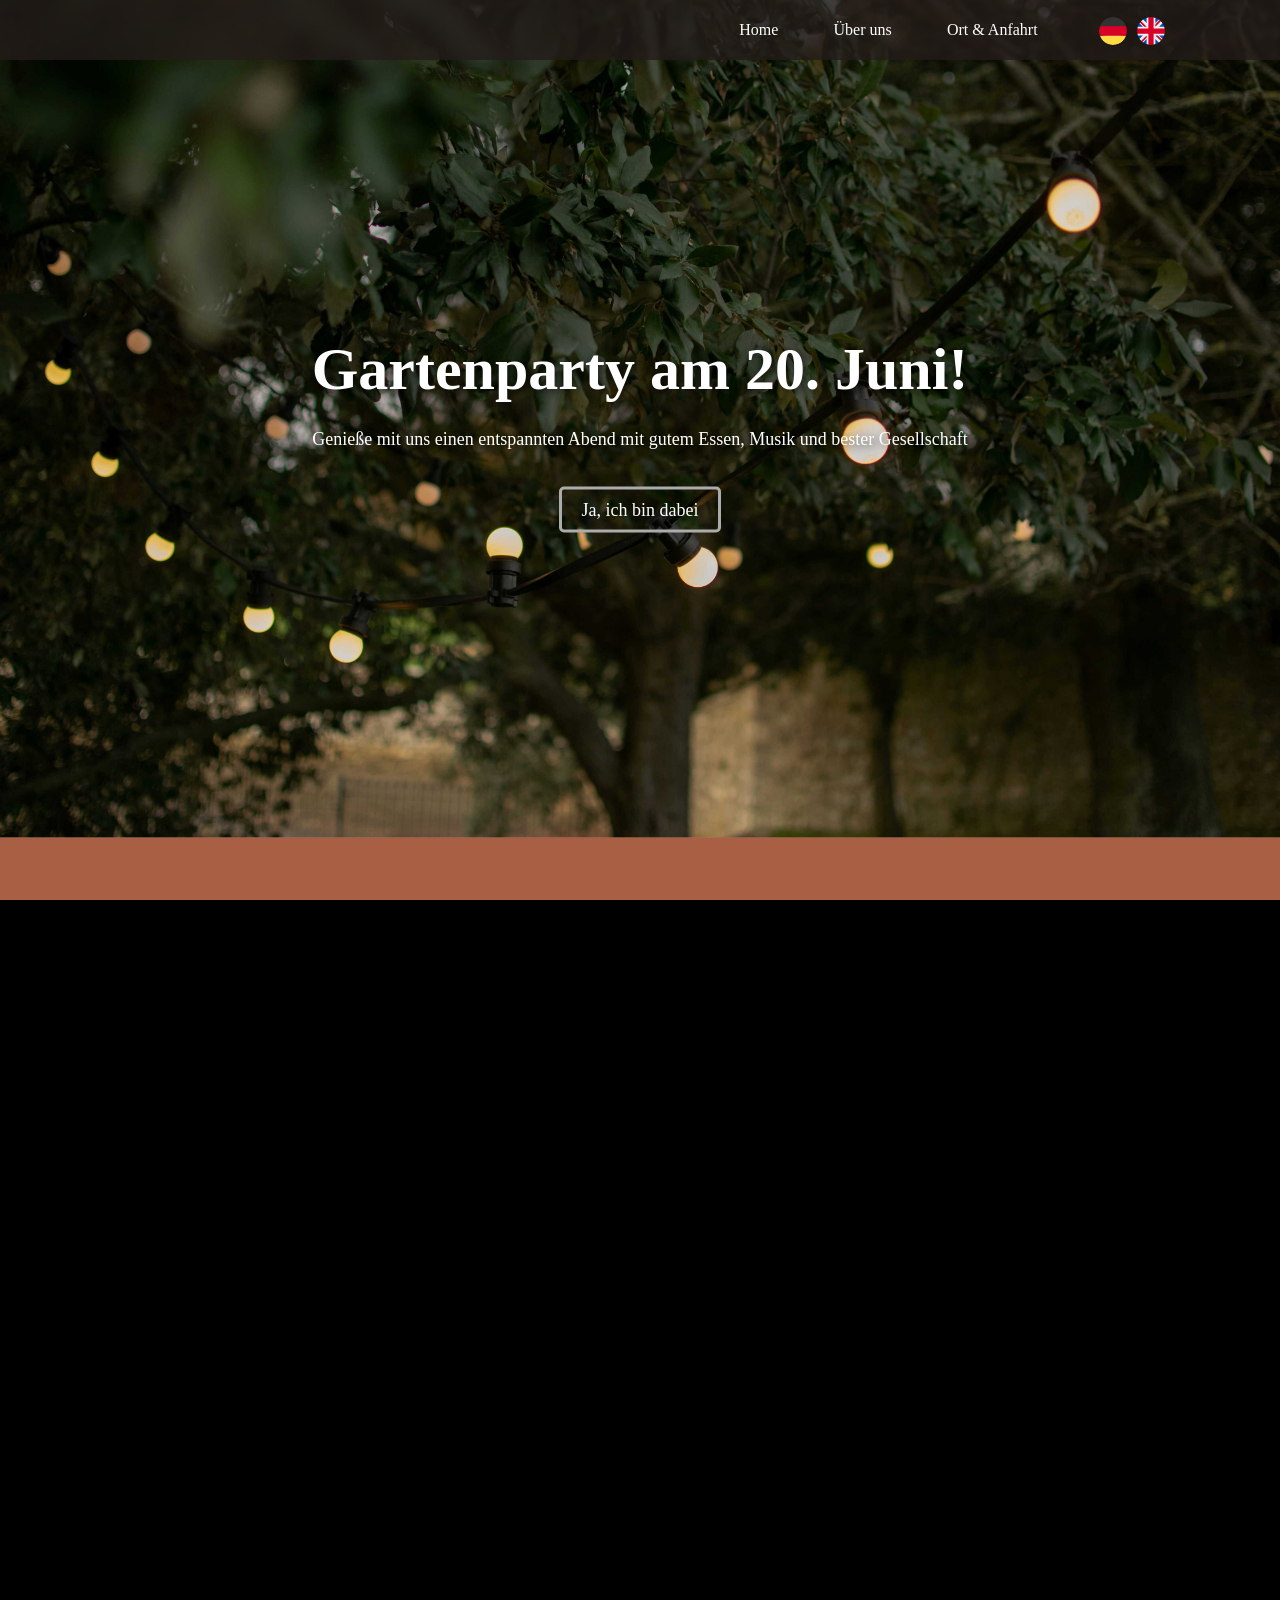
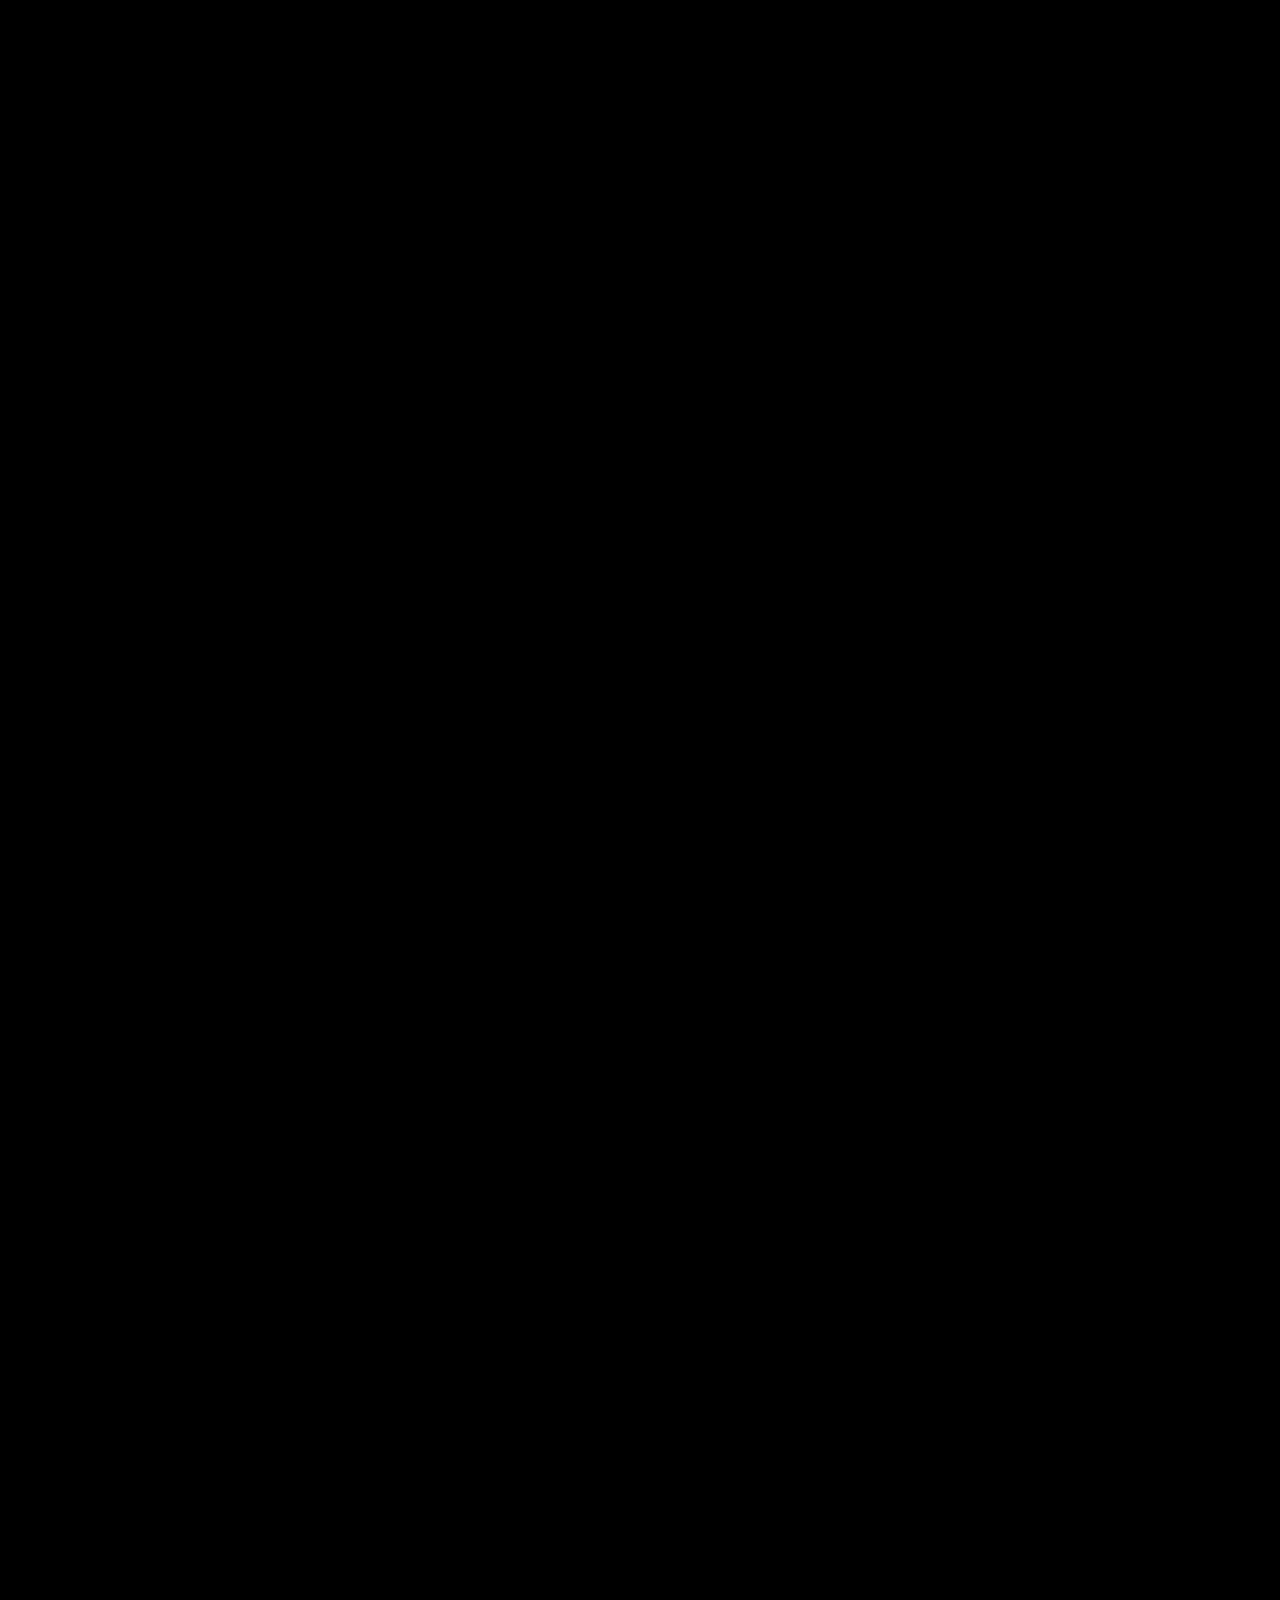
<file: index.html>
<!doctype html>
<html lang="de-CH">
    <head>
        <meta charset="UTF-8" />
        <meta name="viewport" content="width=device-width, initial-scale=1.0" />
        <meta property="og:title" content="Gartenparty 2026 in Kreuzlingen" />
        <meta property="og:description" content="Genieße mit uns einen entspannten Sommerabend im Garten. Alle Infos und Anmeldung hier!" />
        <meta property="og:image" content="https://gartenparty2026.netlify.app/images/social_preview.png" />
        <meta property="og:url" content="https://gartenparty2026.netlify.app/" />
        <meta property="og:type" content="website" />
        <title>Gartenparty - Home</title>
        <!-- Website favicon -->
        <link rel="icon" type="image/png" href="/images/logo/favicon.png" />
        <!-- Import Inter font -->
        <link rel="stylesheet" href="fonts/inter/inter.css" />
        <!-- Library for animated hamburger menu icons -->
        <link rel="stylesheet" href="css/hamburgers.css" />
        <!-- Main site stylesheet -->
        <link rel="stylesheet" href="css/style.css" />
        <link rel="stylesheet" href="css/home.css" />
    </head>
    <body>
        <!-- === Header: Site title and navigation === -->
        <header>
            <!-- Hamburger menu button for mobile navigation -->
            <button class="hamburger hamburger--slider" type="button" aria-label="Toggle navigation menu">
                <span class="hamburger-box">
                    <span class="hamburger-inner"></span>
                </span>
            </button>

            <!-- Main navigation menu -->
            <nav id="main-nav">
                <ul>
                    <!-- Navigation links -->
                    <li><a href="index.html" data-i18n="home">Home</a></li>
                    <li><a href="about.html" data-i18n="about">Über uns</a></li>
                    <li><a href="location.html" data-i18n="location">Ort & Anfahrt</a></li>
                    <li class="lang-switch">
                        <button class="lang-btn" data-lang="de" title="Deutsch">
                            <img src="images/flag_de.svg" alt="Deutsch" class="flag-icon" />
                        </button>
                        <button class="lang-btn" data-lang="en" title="English">
                            <img src="images/flag_gb.svg" alt="English" class="flag-icon" />
                        </button>
                    </li>
                </ul>
            </nav>
        </header>
        <!-- === End Header === -->

        <div id="smooth-wrapper">
            <div id="smooth-content">
                <main>
                    <!-- Top banner/news with event invitation -->
                    <section class="news">
                        <h2 data-i18n="newsTitle">Gartenparty am 20. Juni!</h2>
                        <p data-i18n="newsText">Genieße mit uns einen entspannten Abend mit gutem Essen, Musik und bester Gesellschaft</p>
                        <p><a href="#party-invitation" data-i18n="cta">Ja, ich bin dabei</a></p>
                    </section>

                    <!-- Slogan section -->
                    <section class="slogan">
                        <blockquote class="slogan-text" data-i18n="slogan">
                            "Gemeinsam feiern und den Sommer in <br />
                            unserem Garten in Kreuzlingen genießen"
                        </blockquote>
                    </section>

                    <!-- Event information section with image and details -->
                    <section class="event_info">
                        <img src="images/gartenparty2025.jpg" alt="gartenparty2025" class="event-image" />
                        <div class="info left" style="padding: 33px 0">
                            <h2 data-i18n="eventTitle">Gemütliches Gartenfest am 20. Juni 2026</h2>
                            <p data-i18n="eventDetails">
                                Die Party beginnt am <span style="color: #c97745; font-weight: bold">Samstag, den 20.06.</span>, um <span style="color: #c97745; font-weight: bold">17 Uhr</span> in
                                unserem Garten in Kreuzlingen.<br />
                                Für Snacks, Salate, Baguette, Soßen und glutenfreies Brot sowie Getränke ist gesorgt.<br />
                                Bring gern eigenes Grillgut mit.<br />
                            </p>

                            <!-- Google Calendar button -->
                            <a id="google-calendar-link" href="#" target="_blank" rel="noopener" class="calendar-btn google">
                                <img src="images/icon_google.svg" alt="Google Icon" style="width: 27px; height: 27px; margin-right: 0px" />
                                <span data-i18n="googleCalBtn">Google Calendar</span>
                            </a>

                            <!-- Apple Calendar button -->
                            <a id="apple-calendar-link" href="#" download="gartenparty2026.ics" class="calendar-btn apple">
                                <img src="images/icon_apple.svg" alt="Apple Icon" style="width: 27px; height: 27px; margin-right: 0px" />
                                <span data-i18n="appleCalBtn">iPhone Calendar</span>
                            </a>
                        </div>
                    </section>

                    <section class="highlights">
                        <!-- Drinks Section -->
                        <div class="highlight-item">
                            <img src="images/drinks.jpg" alt="drinks" />
                            <h3 data-i18n="drinksTitle">Erfrischende Getränke</h3>
                            <!-- Drinks description -->
                            <p data-i18n="drinksDesc">
                                Kühle Getränke und Cocktails, frisch gemixt<br />
                                für den perfekten Sommergenuss.<br />Ideal, um an warmen Tagen den Durst zu löschen
                            </p>
                        </div>

                        <!-- Grill Section -->
                        <div class="highlight-item">
                            <img src="images/grill.jpg" alt="grill" />
                            <h3 data-i18n="grillTitle">Leckeres Grillgut</h3>
                            <!-- Grill description -->
                            <p data-i18n="grillDesc">
                                Herzhafte Spieße, knackige Würstchen<br />
                                und frisches Gemüse vom Grill.<br />Perfekt für den gemütlichen Sommerabend
                            </p>
                        </div>

                        <!-- Games Section -->
                        <div class="highlight-item">
                            <img src="images/beerpong.png" alt="beerpong" />
                            <h3 data-i18n="gamesTitle">Garten Spiele</h3>
                            <!-- Games description -->
                            <p data-i18n="gamesDesc">
                                Spaß und Unterhaltung mit Trinkspielen<br />
                                wie Beerpong oder Flunkyball.<br />Lachen und gute Laune garantiert
                            </p>
                        </div>
                    </section>

                    <section id="party-invitation" class="rsvp">
                        <h2 data-i18n="rsvpTitle">Bitte gib uns Bescheid!</h2>
                        <p data-i18n="rsvpText">
                            Wir freuen uns, wenn du dabei bist.<br />
                            Bitte fülle das Formular aus, damit wir planen können.<br />
                            (Anmeldung voraussichtlich bis 15.06.2026 möglich)
                        </p>
                        <!-- HINT: Add novalidate and data-netlify="false" to disable validation & Netlify -->
                        <form class="party-form" name="party-invitation" method="POST" data-netlify="false" netlify-honeypot="bot-field">
                            <!-- Hidden field for spam protection -->
                            <input type="hidden" name="form-name" value="party-invitation" />
                            <p style="display: none">
                                <label data-i18n="honeypot">Don not fill this out if you're human: <input name="bot-field" /></label>
                            </p>

                            <!-- Name -->
                            <p>
                                <strong data-i18n="nameLabel">Dein Name<span style="color: red">*</span></strong
                                ><br />
                                <label>
                                    <input type="text" name="name" autocomplete="name" required />
                                </label>
                            </p>

                            <!-- E-Mail -->
                            <!-- <p>
                                <strong data-i18n="emailLabel">Deine E-Mail<span style="color: red">*</span></strong
                                ><br />
                                <label>
                                    <input type="email" name="email" autocomplete="email" required />
                                </label>
                            </p> -->

                            <!-- Confirmation for the party -->
                            <p>
                                <strong data-i18n="attendLabel">Kommst du zur Party?<span style="color: red">*</span></strong
                                ><br />
                                <span class="radio-group">
                                    <label> <input type="radio" name="teilnahme" value="Ja" required /> <span data-i18n="yes">Ja</span> </label>
                                    <label> <input type="radio" name="teilnahme" value="Nein" /> <span data-i18n="no">Nein</span> </label>
                                </span>
                            </p>

                            <!-- Query overnight stay -->
                            <p>
                                <strong data-i18n="overnightLabel">Übernachtest du bei uns?<span style="color: red">*</span></strong>
                                <span id="overnight-info">
                                    <img src="images/overnight_info.svg" alt="Info" />
                                </span>
                                <br />
                                <span class="radio-group">
                                    <label> <input type="radio" name="uebernachtung" value="Ja" required /> <span data-i18n="yes">Ja</span> </label>
                                    <label> <input type="radio" name="uebernachtung" value="Nein" /> <span data-i18n="no">Nein</span> </label>
                                </span>
                            </p>

                            <!-- Intolerances -->
                            <p>
                                <strong data-i18n="restrictionsLabel">Was magst du nicht?</strong><br />
                                <label>
                                    <input type="checkbox" name="restriktionen" value="Fleisch" />
                                    <span data-i18n="meat">Fleisch</span>
                                </label>
                                <label>
                                    <input type="checkbox" name="restriktionen" value="Gluten" />
                                    <span data-i18n="gluten">Gluten</span>
                                </label>
                                <label>
                                    <input type="checkbox" name="restriktionen" value="Alkoholfreies Bier" />
                                    <span data-i18n="nonalcohol">Alkoholfreies Bier</span>
                                </label>
                                <label>
                                    <span data-i18n="other">Sonstiges:</span>
                                    <input type="text" name="restriktionen_andere" id="andere-text" data-i18n-placeholder="placeholderOther" style="width: 160px; height: 27px" />
                                </label>
                            </p>

                            <!-- Personal message -->
                            <p>
                                <strong data-i18n="msgLabel">Nachricht / Wünsche:</strong><br />
                                <label>
                                    <textarea name="nachricht" rows="4"></textarea>
                                </label>
                            </p>

                            <p>
                                <button type="submit" data-i18n="submitBtn">Absenden</button>
                            </p>
                        </form>
                    </section>
                </main>

                <!-- Copyright information -->
                <footer>
                    <p data-i18n="copyright">Copyright © 2026 Gartenparty-Remisbergstrasse</p>
                </footer>

                <!-- Import GSAP core and animation plugins -->
                <script src="js/gsap.min.js"></script>
                <script src="js/ScrollTrigger.min.js"></script>
                <script src="js/scroll_animations.js"></script>

                <!-- Import GSAP ScrollSmoother plugin -->
                <script src="js/ScrollSmoother.min.js"></script>
                <script src="js/scroll_smooth.js"></script>

                <!-- Import custom script for hamburger menu functionality -->
                <script src="js/hamburger_menu.js"></script>

                <!-- Import language switcher script for multi-language support -->
                <script src="js/language_switcher.js"></script>

                <!-- Import calendar link generator -->
                <script src="js/calendar.js"></script>

                <!-- Import SweetAlert2 for nice info popups -->
                <script src="js/sweetalert2.all.min.js"></script>

                <!-- Prevent RSVP submissions after deadline -->
                <script src="js/rsvp_closed.js"></script>

                <script>
                    // Registers the click handler for the overnight info popup
                    function ParkingInfoHandler() {
                        var link = document.getElementById("overnight-info");
                        if (link) {
                            link.onclick = function (e) {
                                e.preventDefault();
                                Swal.fire({
                                    title: translations.overnightInfoTitle,
                                    html: "<div style='text-align:left;'>" + translations.overnightInfoBody + "</div>",
                                    icon: "info",
                                    confirmButtonText: translations.overnightInfoButton,
                                });
                            };
                        }
                    }
                </script>
            </div>
        </div>
    </body>
</html>
</file>
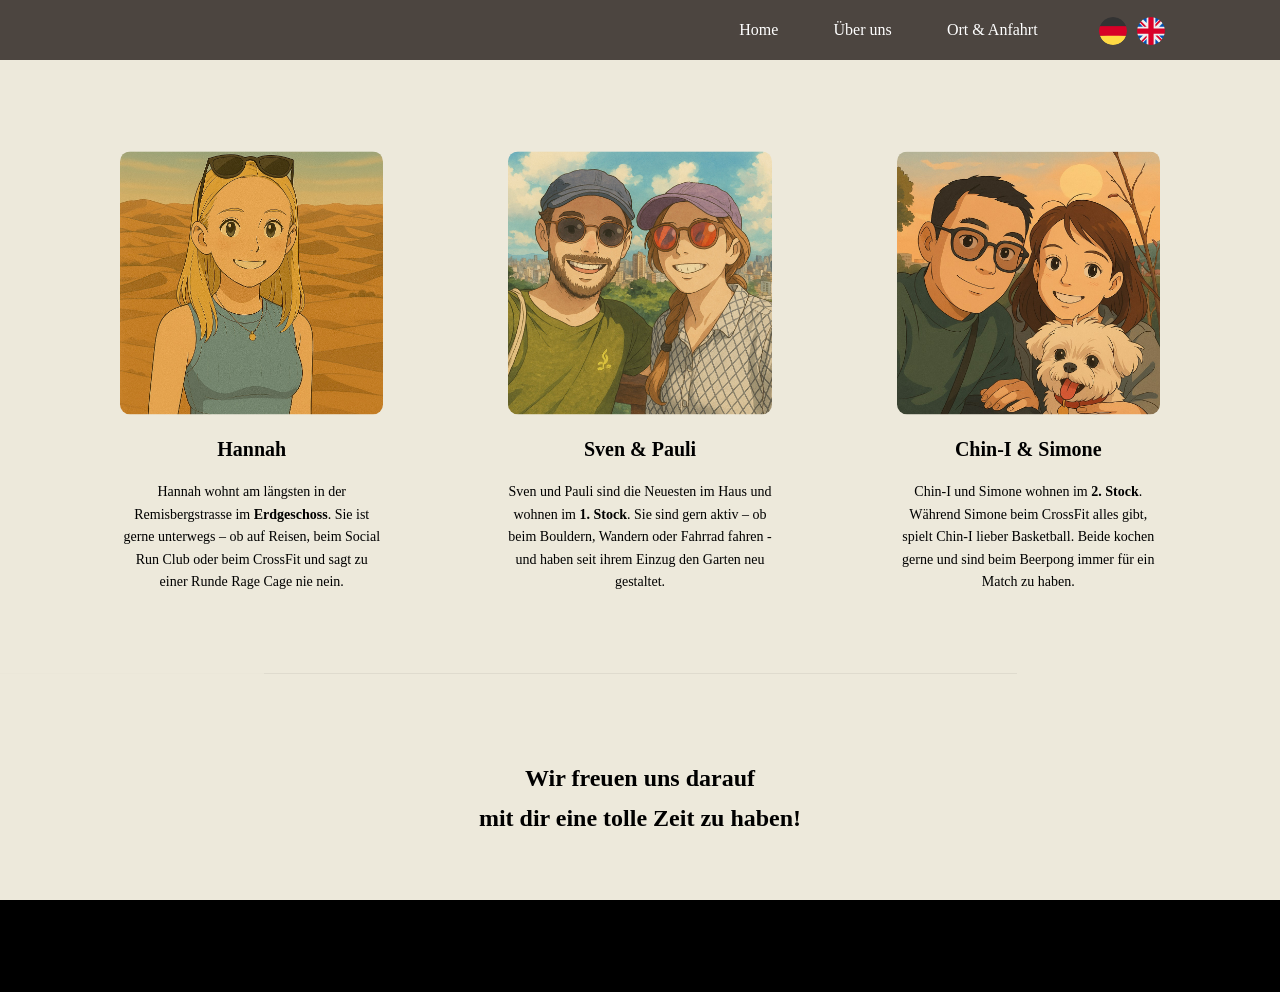
<file: about.html>
<!doctype html>
<html lang="de-CH">
    <head>
        <meta charset="UTF-8" />
        <meta name="viewport" content="width=device-width, initial-scale=1.0" />
        <meta property="og:title" content="Gartenparty 2026 in Kreuzlingen" />
        <meta property="og:description" content="Genieße mit uns einen entspannten Sommerabend im Garten. Alle Infos und Anmeldung hier!" />
        <meta property="og:image" content="https://gartenparty2026.netlify.app/images/social_preview.png" />
        <meta property="og:url" content="https://gartenparty2026.netlify.app/" />
        <meta property="og:type" content="website" />
        <title data-i18n="about_title">Über uns</title>
        <!-- Website favicon -->
        <link rel="icon" type="image/png" href="/images/logo/favicon.png" />
        <!-- Import Inter font -->
        <link rel="stylesheet" href="fonts/inter/inter.css" />
        <!-- Library for animated hamburger menu icons -->
        <link rel="stylesheet" href="css/hamburgers.css" />
        <!-- Main site stylesheet -->
        <link rel="stylesheet" href="css/style.css" />
        <link rel="stylesheet" href="css/about.css" />
    </head>
    <body>
        <!-- === Header: Site title and navigation === -->
        <header>
            <h1 data-i18n="about_siteTitle">Gartenparty 2026</h1>

            <!-- Hamburger menu button for mobile navigation -->
            <button class="hamburger hamburger--slider" type="button" aria-label="Toggle navigation menu">
                <span class="hamburger-box">
                    <span class="hamburger-inner"></span>
                </span>
            </button>

            <!-- Main navigation menu -->
            <nav id="main-nav">
                <ul>
                    <!-- Navigation links -->
                    <li><a href="index.html" data-i18n="home">Home</a></li>
                    <li><a href="about.html" data-i18n="about">Über uns</a></li>
                    <li><a href="location.html" data-i18n="location">Ort & Anfahrt</a></li>
                    <li class="lang-switch">
                        <button class="lang-btn" data-lang="de" title="Deutsch">
                            <img src="images/flag_de.svg" alt="Deutsch" class="flag-icon" />
                        </button>
                        <button class="lang-btn" data-lang="en" title="English">
                            <img src="images/flag_gb.svg" alt="English" class="flag-icon" />
                        </button>
                    </li>
                </ul>
            </nav>
        </header>
        <!-- === End Header === -->

        <div id="smooth-wrapper">
            <div id="smooth-content">
                <main>
                    <!-- Introducing the people in the house -->
                    <section class="hosts">
                        <!-- Hannah's profile -->
                        <div class="host-card">
                            <img src="images/EG.jpg" alt="Erdgeschoss" />
                            <h3 data-i18n="hannahName">Hannah</h3>
                            <p data-i18n="hannahDesc">
                                Hannah wohnt am längsten in der Remisbergstrasse im <strong>Erdgeschoss</strong>. Sie ist gerne unterwegs – ob auf Reisen, beim Social Run Club oder beim CrossFit und
                                sagt zu einer Runde Rage Cage nie nein.
                            </p>
                        </div>

                        <!-- Sven & Pauli's profile -->
                        <div class="host-card">
                            <img src="images/St1.jpg" alt="1. Stock" />
                            <h3 data-i18n="svenpauliName">Sven & Pauli</h3>
                            <p data-i18n="svenpauliDesc">
                                Sven und Pauli sind die Neuesten im Haus und wohnen im <strong>1. Stock</strong>. Sie sind gern aktiv – ob beim Bouldern, Wandern oder Fahrrad fahren - und haben seit
                                ihrem Einzug den Garten neu gestaltet.
                            </p>
                        </div>

                        <!-- Chin-I & Simone's profile -->
                        <div class="host-card">
                            <img src="images/St2.jpg" alt="2. Stock" />
                            <h3 data-i18n="chinisimoneName">Chin-I & Simone</h3>
                            <p data-i18n="chinisimoneDesc">
                                Chin-I und Simone wohnen im <strong>2. Stock</strong>. Während Simone beim CrossFit alles gibt, spielt Chin-I lieber Basketball. Beide kochen gerne und sind beim
                                Beerpong immer für ein Match zu haben.
                            </p>
                        </div>
                    </section>

                    <!-- Welcome message section at the bottom -->
                    <section class="welcome">
                        <p class="welcome-text" data-i18n="welcome">
                            <strong>
                                Wir freuen uns darauf <br />
                                mit dir eine tolle Zeit zu haben!
                            </strong>
                        </p>
                    </section>
                </main>

                <!-- Copyright information -->
                <footer>
                    <p data-i18n="copyright">Copyright © 2026 Gartenparty-Remisbergstrasse</p>
                </footer>

                <!-- Import GSAP core and animation plugins -->
                <script src="js/gsap.min.js"></script>
                <script src="js/ScrollTrigger.min.js"></script>
                <script src="js/scroll_animations.js"></script>

                <!-- Import GSAP ScrollSmoother plugin -->
                <script src="js/ScrollSmoother.min.js"></script>
                <script src="js/scroll_smooth.js"></script>

                <!-- Import custom script for hamburger menu functionality -->
                <script src="js/hamburger_menu.js"></script>

                <!-- Import language switcher script for multi-language support -->
                <script src="js/language_switcher.js"></script>
            </div>
        </div>
    </body>
</html>
</file>
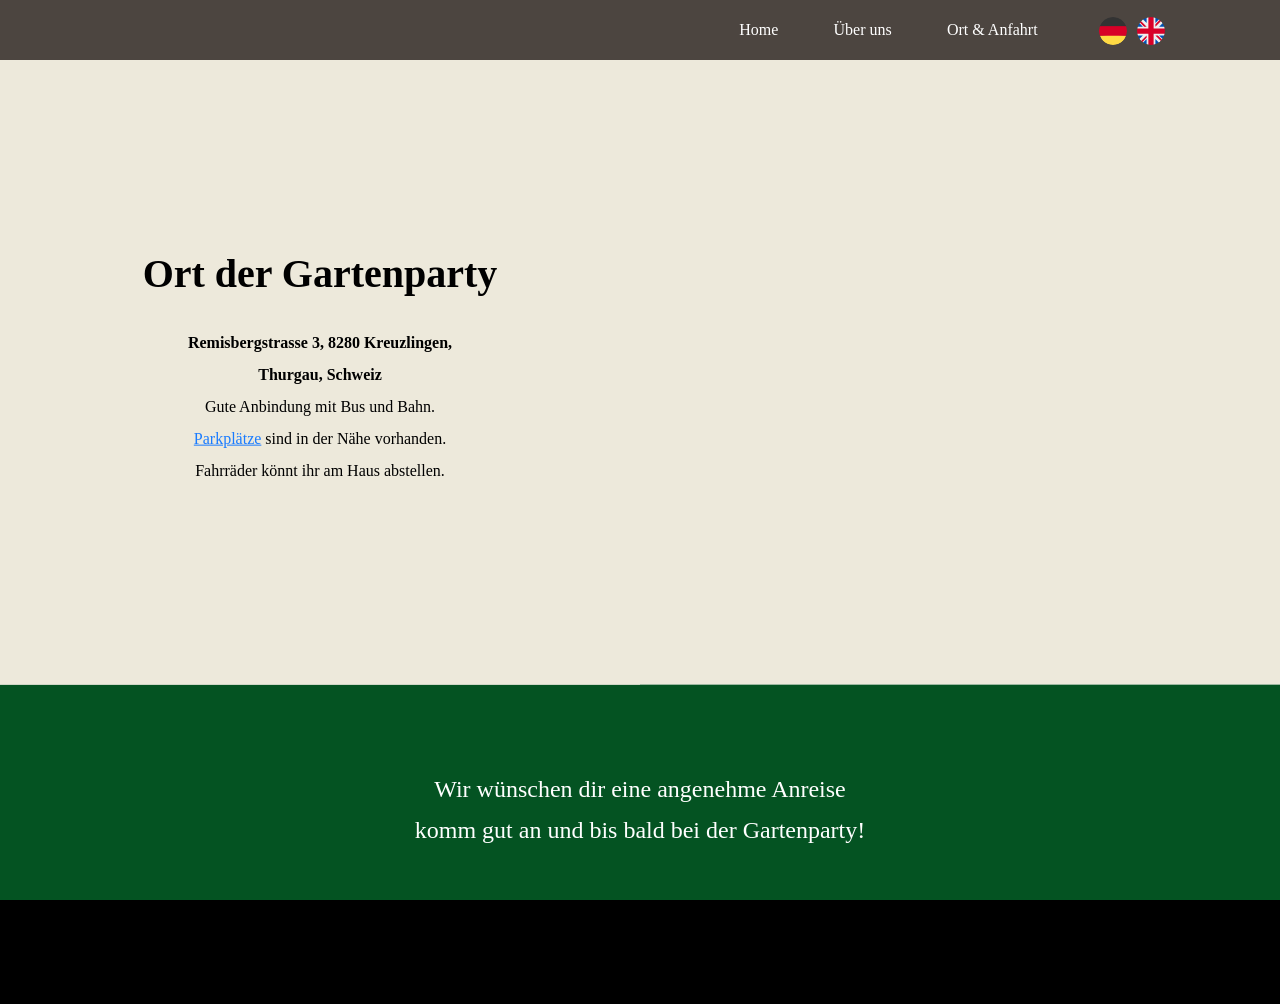
<file: location.html>
<!doctype html>
<html lang="de-CH">
    <head>
        <meta charset="UTF-8" />
        <meta name="viewport" content="width=device-width, initial-scale=1.0" />
        <meta property="og:title" content="Gartenparty 2026 in Kreuzlingen" />
        <meta property="og:description" content="Genieße mit uns einen entspannten Sommerabend im Garten. Alle Infos und Anmeldung hier!" />
        <meta property="og:image" content="https://gartenparty2026.netlify.app/images/social_preview.png" />
        <meta property="og:url" content="https://gartenparty2026.netlify.app/" />
        <meta property="og:type" content="website" />
        <title data-i18n="location_title">Ort & Anfahrt</title>
        <!-- Website favicon -->
        <link rel="icon" type="image/png" href="/images/logo/favicon.png" />
        <!-- Import Inter font -->
        <link rel="stylesheet" href="fonts/inter/inter.css" />
        <!-- Library for animated hamburger menu icons -->
        <link rel="stylesheet" href="css/hamburgers.css" />
        <!-- Main site stylesheet -->
        <link rel="stylesheet" href="css/style.css" />
        <link rel="stylesheet" href="css/location.css" />
    </head>
    <body>
        <!-- === Header: Site title and navigation === -->
        <header>
            <h1 data-i18n="location_siteTitle">Gartenparty 2026</h1>

            <!-- Hamburger menu button for mobile navigation -->
            <button class="hamburger hamburger--slider" type="button" aria-label="Toggle navigation menu">
                <span class="hamburger-box">
                    <span class="hamburger-inner"></span>
                </span>
            </button>

            <!-- Main navigation menu -->
            <nav id="main-nav">
                <ul>
                    <!-- Navigation links -->
                    <li><a href="index.html" data-i18n="home">Home</a></li>
                    <li><a href="about.html" data-i18n="about">Über uns</a></li>
                    <li><a href="location.html" data-i18n="location">Ort & Anfahrt</a></li>
                    <li class="lang-switch">
                        <button class="lang-btn" data-lang="de" title="Deutsch">
                            <img src="images/flag_de.svg" alt="Deutsch" class="flag-icon" />
                        </button>
                        <button class="lang-btn" data-lang="en" title="English">
                            <img src="images/flag_gb.svg" alt="English" class="flag-icon" />
                        </button>
                    </li>
                </ul>
            </nav>
        </header>
        <!-- === End Header === -->

        <div id="smooth-wrapper">
            <div id="smooth-content">
                <main>
                    <!-- Location information and Google Maps embed section -->
                    <section class="event_info">
                        <!-- Text info about the party location -->
                        <div class="info">
                            <h2 data-i18n="partyLocationHeading">Ort der Gartenparty</h2>
                            <p data-i18n="partyLocationDesc">
                                <strong>
                                    Remisbergstrasse 3, 8280 Kreuzlingen,<br />
                                    Thurgau, Schweiz
                                </strong>
                                <br />
                                Gute Anbindung mit Bus und Bahn.<br />
                                <a id="parking-link" style="color: #197bff; text-decoration: underline; cursor: pointer">Parkplätze</a> sind in der Nähe vorhanden.<br />Fahrräder könnt ihr am Haus
                                abstellen.
                            </p>
                        </div>

                        <!-- Google Maps iframe for visual directions -->
                        <iframe
                            src="https://www.google.com/maps/embed?pb=!1m18!1m12!1m3!1d2695.7955393533377!2d8.815618115750135!3d47.66016367918979!2m3!1f0!2f0!3f0!3m2!1i1024!2i768!4f13.1!3m3!1m2!1s0x47900fb21de8a5e1%3A0x194ab7b53c1e77bb!2sRemisbergstrasse%203%2C%208280%20Kreuzlingen%2C%20Schweiz!"
                            width="890"
                            height="634"
                            style="border: 0"
                            allowfullscreen=""
                            loading="lazy"
                            referrerpolicy="no-referrer-when-downgrade"
                        ></iframe>
                    </section>

                    <!-- Welcome message section at the bottom -->
                    <section class="travelWish">
                        <p class="travelWish-text" data-i18n="travelWish">
                            Wir wünschen dir eine angenehme Anreise<br />
                            komm gut an und bis bald bei der Gartenparty!
                        </p>
                    </section>
                </main>

                <!-- Copyright information -->
                <footer>
                    <p data-i18n="copyright">Copyright © 2026 Gartenparty-Remisbergstrasse</p>
                </footer>

                <!-- Import GSAP animation library -->
                <script src="js/gsap.min.js"></script>
                <script src="js/ScrollTrigger.min.js"></script>

                <!-- Import GSAP ScrollSmoother plugin -->
                <script src="js/ScrollSmoother.min.js"></script>
                <script src="js/scroll_smooth.js"></script>

                <!-- Import custom script for hamburger menu functionality -->
                <script src="js/hamburger_menu.js"></script>

                <!-- Import language switcher script for multi-language support -->
                <script src="js/language_switcher.js"></script>

                <!-- Import SweetAlert2 for nice info popups -->
                <script src="js/sweetalert2.all.min.js"></script>

                <script>
                    // Registers the click handler for the parking info popup
                    function ParkingInfoHandler() {
                        var link = document.getElementById("parking-link");
                        if (link) {
                            link.onclick = function (e) {
                                e.preventDefault();
                                Swal.fire({
                                    title: translations.parkingInfoTitle,
                                    html: "<div style='text-align:left;'>" + translations.parkingInfoBody + "</div>",
                                    icon: "info",
                                    confirmButtonText: translations.parkingInfoButton,
                                });
                            };
                        }
                    }
                </script>
            </div>
        </div>
    </body>
</html>
</file>
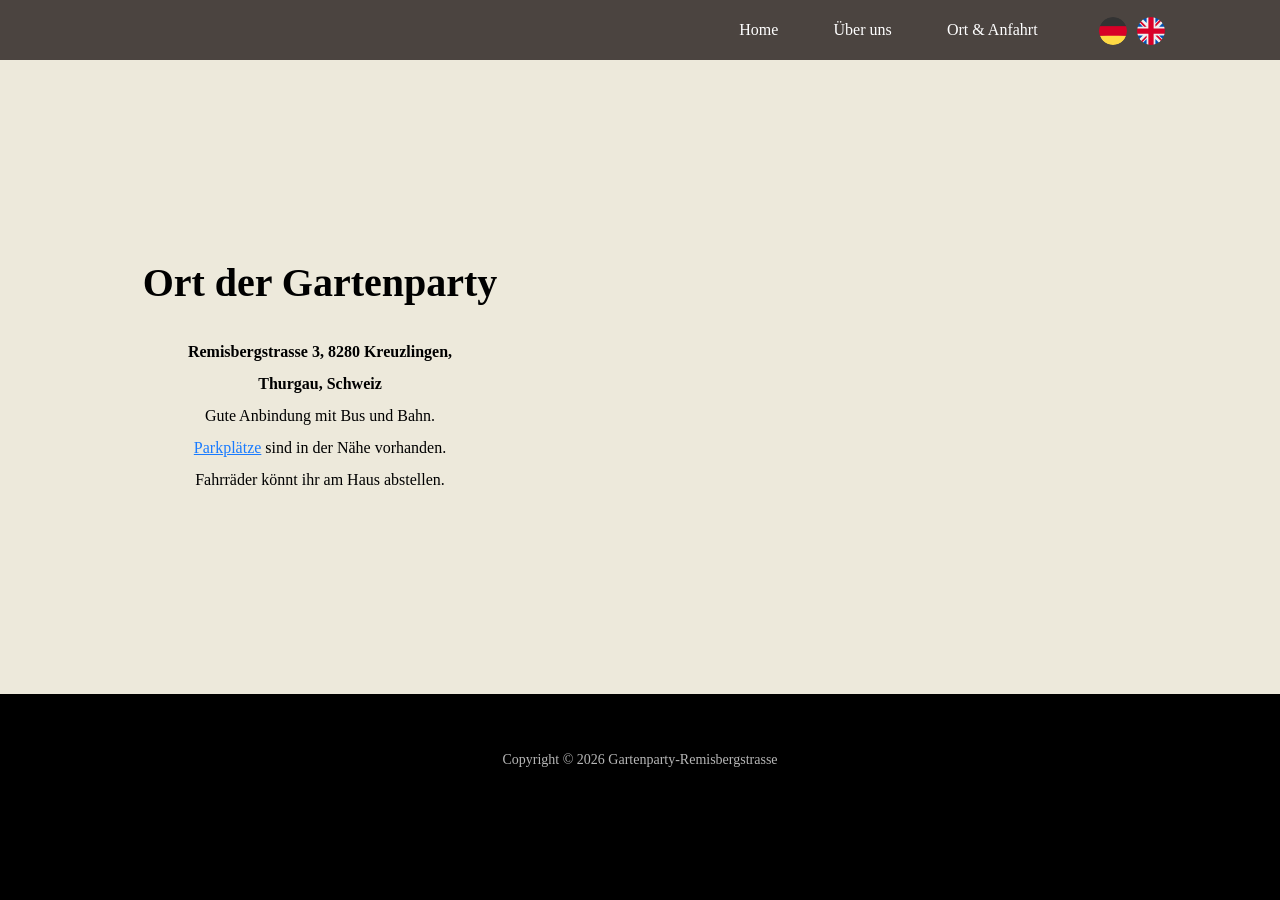
<file: ort_und_anfahrt.html>
<!doctype html>
<html lang="de-CH">
    <head>
        <meta charset="UTF-8" />
        <meta name="viewport" content="width=device-width, initial-scale=1.0" />
        <meta property="og:title" content="Gartenparty 2026 in Kreuzlingen" />
        <meta property="og:description" content="Genieße mit uns einen entspannten Sommerabend im Garten. Alle Infos und Anmeldung hier!" />
        <meta property="og:image" content="https://gartenparty2026.netlify.app/images/social_preview.png" />
        <meta property="og:url" content="https://gartenparty2026.netlify.app/" />
        <meta property="og:type" content="website" />
        <title data-i18n="ort_und_anfahrt_title">Ort & Anfahrt</title>
        <!-- Import Inter font -->
        <link rel="stylesheet" href="fonts/inter/inter.css" />
        <!-- Library for animated hamburger menu icons -->
        <link rel="stylesheet" href="css/hamburgers.css" />
        <!-- Main site stylesheet -->
        <link rel="stylesheet" href="css/style.css" />
        <link rel="stylesheet" href="css/location.css" />
    </head>
    <body>
        <!-- === Header: Site title and navigation === -->
        <header>
            <h1 data-i18n="ort_und_anfahrt_siteTitle">Gartenparty 2026</h1>

            <!-- Hamburger menu button for mobile navigation -->
            <button class="hamburger hamburger--slider" type="button" aria-label="Toggle navigation menu">
                <span class="hamburger-box">
                    <span class="hamburger-inner"></span>
                </span>
            </button>

            <!-- Main navigation menu -->
            <nav id="main-nav">
                <ul>
                    <!-- Navigation links -->
                    <li><a href="index.html" data-i18n="home">Home</a></li>
                    <li><a href="ueber_uns.html" data-i18n="about">Über uns</a></li>
                    <li><a href="ort_und_anfahrt.html" data-i18n="location">Ort & Anfahrt</a></li>
                    <li class="lang-switch">
                        <button class="lang-btn" data-lang="de" title="Deutsch">
                            <img src="images/flag_de.svg" alt="Deutsch" class="flag-icon" />
                        </button>
                        <button class="lang-btn" data-lang="en" title="English">
                            <img src="images/flag_gb.svg" alt="English" class="flag-icon" />
                        </button>
                    </li>
                </ul>
            </nav>
        </header>
        <!-- === End Header === -->

        <div id="smooth-wrapper">
            <div id="smooth-content">
                <main>
                    <!-- Empty section for visual spacing -->
                    <section class="filling"></section>

                    <!-- Location information and Google Maps embed section -->
                    <section class="event_info">
                        <!-- Text info about the party location -->
                        <div class="info">
                            <h2 data-i18n="partyLocationHeading">Ort der Gartenparty</h2>
                            <p data-i18n="partyLocationDesc">
                                <strong>
                                    Remisbergstrasse 3, 8280 Kreuzlingen,<br />
                                    Thurgau, Schweiz
                                </strong>
                                <br />
                                Gute Anbindung mit Bus und Bahn.<br />
                                <a id="parking-link" style="color: #197bff; text-decoration: underline; cursor: pointer">Parkplätze</a> sind in der Nähe vorhanden.
                            </p>
                        </div>

                        <!-- Google Maps iframe for visual directions -->
                        <iframe
                            src="https://www.google.com/maps/embed?pb=!1m18!1m12!1m3!1d2695.7955393533377!2d8.815618115750135!3d47.66016367918979!2m3!1f0!2f0!3f0!3m2!1i1024!2i768!4f13.1!3m3!1m2!1s0x47900fb21de8a5e1%3A0x194ab7b53c1e77bb!2sRemisbergstrasse%203%2C%208280%20Kreuzlingen%2C%20Schweiz!5e0!3m2!1sde!2sch!4v1685632990617!5m2!1sde!2sch"
                            width="890"
                            height="634"
                            style="border: 0"
                            allowfullscreen=""
                            loading="lazy"
                            referrerpolicy="no-referrer-when-downgrade"
                        ></iframe>
                    </section>

                    <!-- Welcome message section at the bottom -->
                    <section class="slogan">
                        <p class="slogan-text" data-i18n="travelWish">
                            Wir wünschen dir eine angenehme Anreise<br />
                            komm gut an und bis bald bei der Gartenparty!
                        </p>
                    </section>
                </main>

                <!-- Copyright information -->
                <footer>
                    <p data-i18n="copyright">Copyright © 2026 Gartenparty-Remisbergstrasse</p>
                </footer>

                <!-- Import GSAP animation library -->
                <script src="js/gsap.min.js"></script>
                <script src="js/ScrollTrigger.min.js"></script>

                <!-- Import GSAP ScrollSmoother plugin -->
                <script src="js/ScrollSmoother.min.js"></script>
                <script src="js/scroll_smooth.js"></script>

                <!-- Import custom script for hamburger menu functionality -->
                <script src="js/hamburger_menu.js"></script>

                <!-- Import language switcher script for multi-language support -->
                <script src="js/language_switcher.js"></script>

                <!-- Import SweetAlert2 for nice info popups -->
                <script src="js/sweetalert2.all.min.js"></script>

                <script>
                    // Registers the click handler for the parking info popup
                    function ParkingInfoHandler() {
                        var link = document.getElementById("parking-link");
                        if (link) {
                            link.onclick = function (e) {
                                e.preventDefault();
                                Swal.fire({
                                    title: translations.parkingInfoTitle,
                                    html: "<div style='text-align:left;'>" + translations.parkingInfoBody + "</div>",
                                    icon: "info",
                                    confirmButtonText: translations.parkingInfoButton,
                                });
                            };
                        }
                    }
                </script>
            </div>
        </div>
    </body>
</html>
</file>
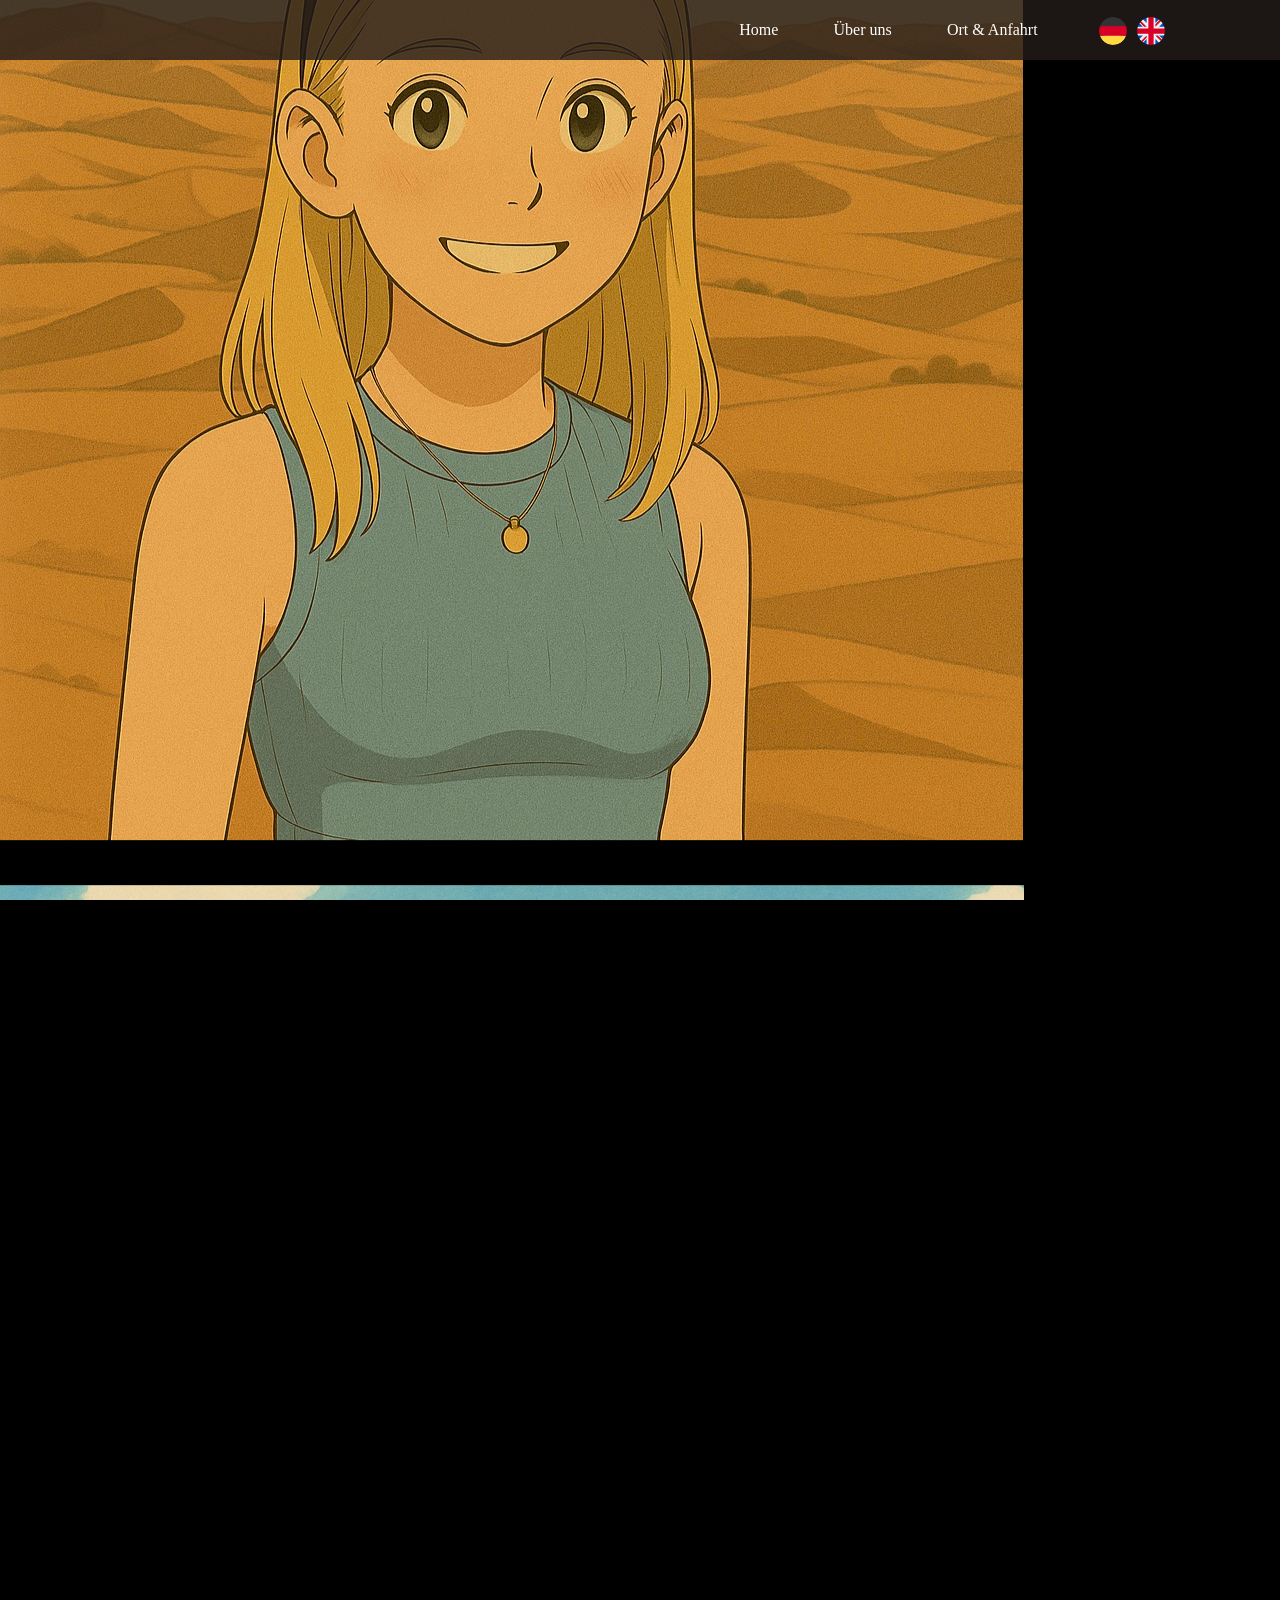
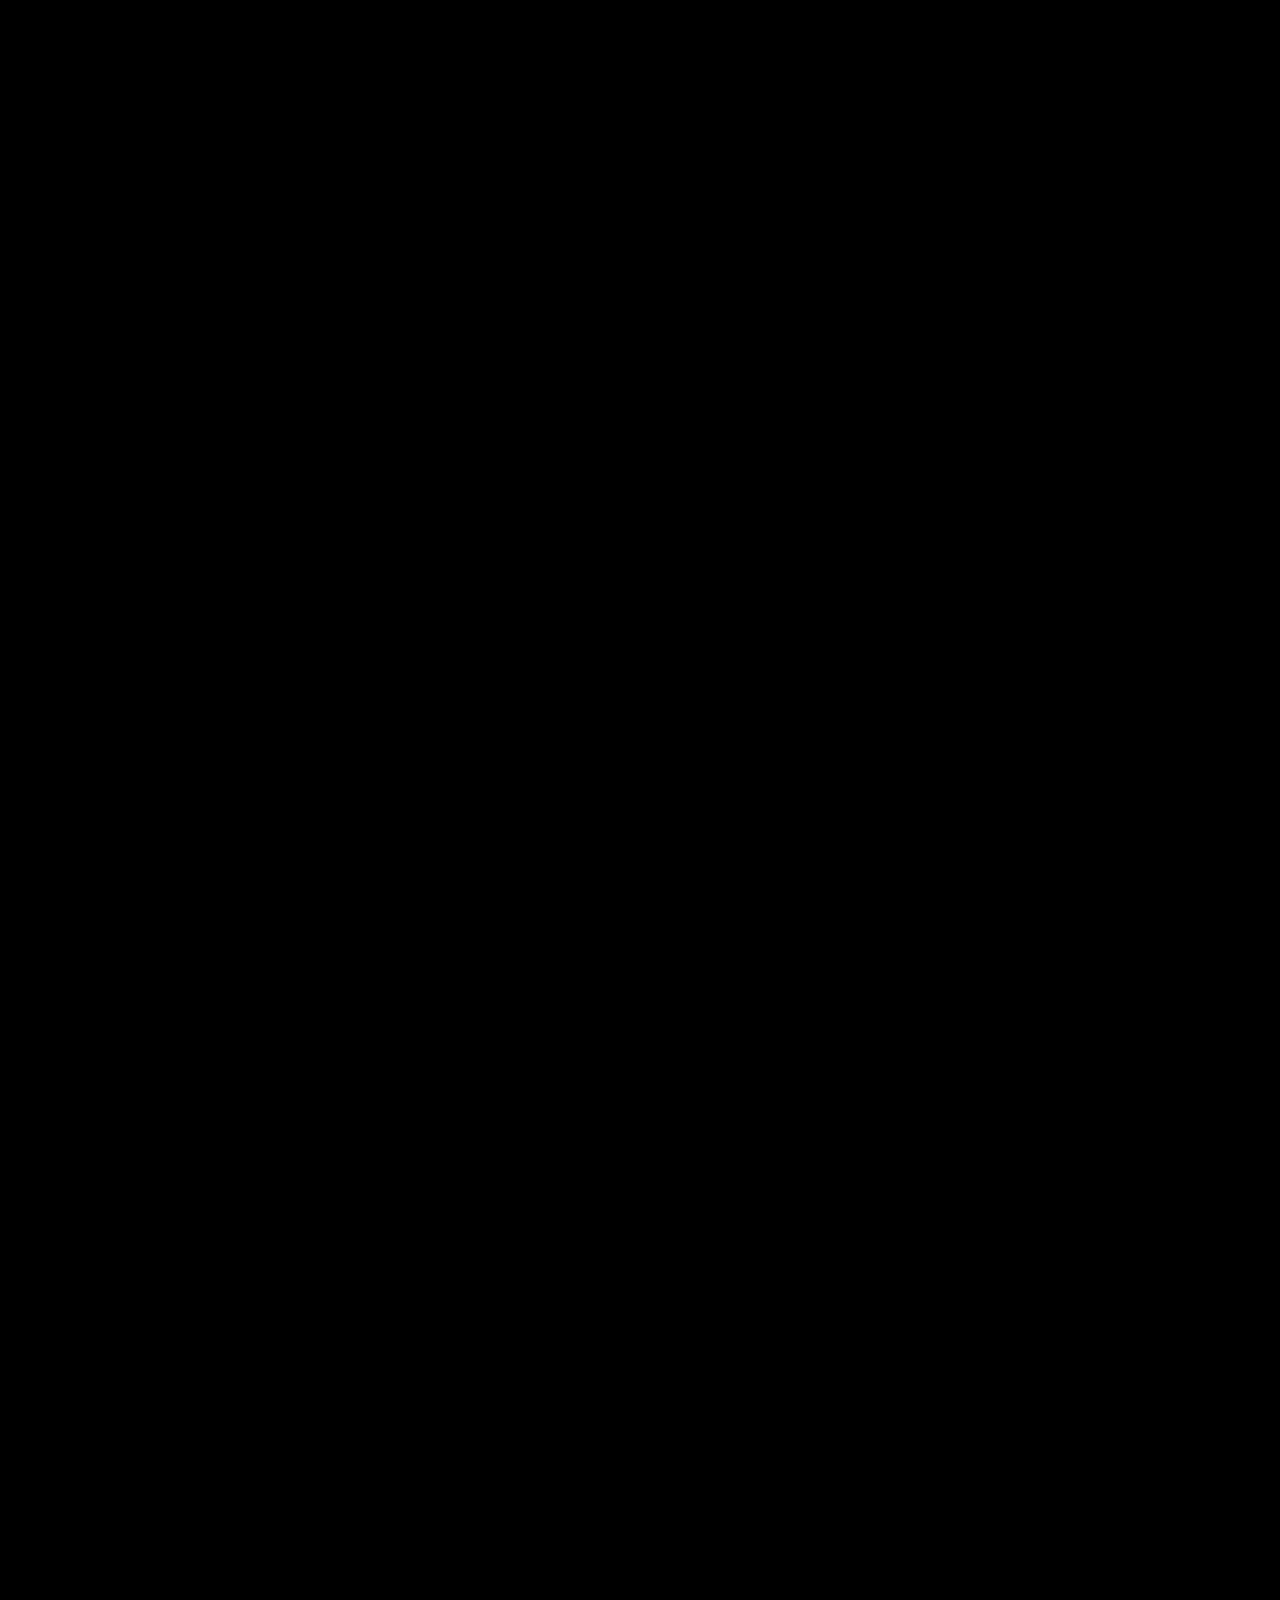
<file: ueber_uns.html>
<!doctype html>
<html lang="de-CH">
    <head>
        <meta charset="UTF-8" />
        <meta name="viewport" content="width=device-width, initial-scale=1.0" />
        <meta property="og:title" content="Gartenparty 2026 in Kreuzlingen" />
        <meta property="og:description" content="Genieße mit uns einen entspannten Sommerabend im Garten. Alle Infos und Anmeldung hier!" />
        <meta property="og:image" content="https://gartenparty2026.netlify.app/images/social_preview.png" />
        <meta property="og:url" content="https://gartenparty2026.netlify.app/" />
        <meta property="og:type" content="website" />
        <title data-i18n="ueber_uns_title">Über uns</title>
        <!-- Import Inter font -->
        <link rel="stylesheet" href="fonts/inter/inter.css" />
        <!-- Library for animated hamburger menu icons -->
        <link rel="stylesheet" href="css/hamburgers.css" />
        <!-- Main site stylesheet -->
        <link rel="stylesheet" href="css/style.css" />
        <link rel="stylesheet" href="css/about.css" />
    </head>
    <body>
        <!-- === Header: Site title and navigation === -->
        <header>
            <h1 data-i18n="ueber_uns_siteTitle">Gartenparty 2026</h1>

            <!-- Hamburger menu button for mobile navigation -->
            <button class="hamburger hamburger--slider" type="button" aria-label="Toggle navigation menu">
                <span class="hamburger-box">
                    <span class="hamburger-inner"></span>
                </span>
            </button>

            <!-- Main navigation menu -->
            <nav id="main-nav">
                <ul>
                    <!-- Navigation links -->
                    <li><a href="index.html" data-i18n="home">Home</a></li>
                    <li><a href="ueber_uns.html" data-i18n="about">Über uns</a></li>
                    <li><a href="ort_und_anfahrt.html" data-i18n="location">Ort & Anfahrt</a></li>
                    <li class="lang-switch">
                        <button class="lang-btn" data-lang="de" title="Deutsch">
                            <img src="images/flag_de.svg" alt="Deutsch" class="flag-icon" />
                        </button>
                        <button class="lang-btn" data-lang="en" title="English">
                            <img src="images/flag_gb.svg" alt="English" class="flag-icon" />
                        </button>
                    </li>
                </ul>
            </nav>
        </header>
        <!-- === End Header === -->

        <div id="smooth-wrapper">
            <div id="smooth-content">
                <main>
                    <!-- Empty section for visual spacing -->
                    <section class="filling"></section>

                    <!-- Introducing the people in the house -->
                    <section class="highlights">
                        <!-- Hannah's profile -->
                        <div class="highlight-item">
                            <img src="images/EG.jpg" alt="Erdgeschoss" />
                            <h3 data-i18n="hannahName">Hannah</h3>
                            <p data-i18n="hannahDesc">
                                Hannah wohnt am längsten in der Remisbergstrasse im <strong>Erdgeschoss</strong>. Sie ist gerne unterwegs – ob auf Reisen, beim Social Run Club oder beim CrossFit und
                                sagt zu einer Runde Rage Cage nie nein.
                            </p>
                        </div>

                        <!-- Sven & Pauli's profile -->
                        <div class="highlight-item">
                            <img src="images/St1.jpg" alt="1. Stock" />
                            <h3 data-i18n="svenpauliName">Sven & Pauli</h3>
                            <p data-i18n="svenpauliDesc">
                                Sven und Pauli sind die Neuesten im Haus und wohnen im <strong>1. Stock</strong>. Sie sind gern aktiv – ob beim Bouldern, Wandern oder Fahrrad fahren - und haben seit
                                ihrem Einzug den Garten neu gestaltet.
                            </p>
                        </div>

                        <!-- Chin-I & Simone's profile -->
                        <div class="highlight-item">
                            <img src="images/St2.jpg" alt="2. Stock" />
                            <h3 data-i18n="chinisimoneName">Chin-I & Simone</h3>
                            <p data-i18n="chinisimoneDesc">
                                Chin-I und Simone wohnen im <strong>2. Stock</strong>. Während Simone beim CrossFit alles gibt, spielt Chin-I lieber Basketball. Beide kochen gerne und sind beim
                                Beerpong immer für ein Match zu haben.
                            </p>
                        </div>
                    </section>

                    <!-- Welcome message section at the bottom -->
                    <section class="slogan">
                        <p class="slogan-text" data-i18n="welcome">
                            <strong>
                                Wir freuen uns darauf <br />
                                mit dir eine tolle Zeit zu haben!
                            </strong>
                        </p>
                    </section>
                </main>

                <!-- Copyright information -->
                <footer>
                    <p data-i18n="copyright">Copyright © 2026 Gartenparty-Remisbergstrasse</p>
                </footer>

                <!-- Import GSAP core and animation plugins -->
                <script src="js/gsap.min.js"></script>
                <script src="js/ScrollTrigger.min.js"></script>
                <script src="js/scroll_animations.js"></script>

                <!-- Import GSAP ScrollSmoother plugin -->
                <script src="js/ScrollSmoother.min.js"></script>
                <script src="js/scroll_smooth.js"></script>

                <!-- Import custom script for hamburger menu functionality -->
                <script src="js/hamburger_menu.js"></script>

                <!-- Import language switcher script for multi-language support -->
                <script src="js/language_switcher.js"></script>
            </div>
        </div>
    </body>
</html>
</file>
<file: fonts/inter/inter.css>
/* Variable fonts usage:
:root { font-family: "Inter", sans-serif; }
@supports (font-variation-settings: normal) {
  :root { font-family: "InterVariable", sans-serif; font-optical-sizing: auto; }
} */
@font-face {
  font-family: InterVariable;
  font-style: normal;
  font-weight: 100 900;
  font-display: swap;
  src: url("InterVariable.woff2") format("woff2");
}
@font-face {
  font-family: InterVariable;
  font-style: italic;
  font-weight: 100 900;
  font-display: swap;
  src: url("InterVariable-Italic.woff2") format("woff2");
}

/* static fonts */
@font-face { font-family: "Inter"; font-style: normal; font-weight: 100; font-display: swap; src: url("Inter-Thin.woff2") format("woff2"); }
@font-face { font-family: "Inter"; font-style: italic; font-weight: 100; font-display: swap; src: url("Inter-ThinItalic.woff2") format("woff2"); }
@font-face { font-family: "Inter"; font-style: normal; font-weight: 200; font-display: swap; src: url("Inter-ExtraLight.woff2") format("woff2"); }
@font-face { font-family: "Inter"; font-style: italic; font-weight: 200; font-display: swap; src: url("Inter-ExtraLightItalic.woff2") format("woff2"); }
@font-face { font-family: "Inter"; font-style: normal; font-weight: 300; font-display: swap; src: url("Inter-Light.woff2") format("woff2"); }
@font-face { font-family: "Inter"; font-style: italic; font-weight: 300; font-display: swap; src: url("Inter-LightItalic.woff2") format("woff2"); }
@font-face { font-family: "Inter"; font-style: normal; font-weight: 400; font-display: swap; src: url("Inter-Regular.woff2") format("woff2"); }
@font-face { font-family: "Inter"; font-style: italic; font-weight: 400; font-display: swap; src: url("Inter-Italic.woff2") format("woff2"); }
@font-face { font-family: "Inter"; font-style: normal; font-weight: 500; font-display: swap; src: url("Inter-Medium.woff2") format("woff2"); }
@font-face { font-family: "Inter"; font-style: italic; font-weight: 500; font-display: swap; src: url("Inter-MediumItalic.woff2") format("woff2"); }
@font-face { font-family: "Inter"; font-style: normal; font-weight: 600; font-display: swap; src: url("Inter-SemiBold.woff2") format("woff2"); }
@font-face { font-family: "Inter"; font-style: italic; font-weight: 600; font-display: swap; src: url("Inter-SemiBoldItalic.woff2") format("woff2"); }
@font-face { font-family: "Inter"; font-style: normal; font-weight: 700; font-display: swap; src: url("Inter-Bold.woff2") format("woff2"); }
@font-face { font-family: "Inter"; font-style: italic; font-weight: 700; font-display: swap; src: url("Inter-BoldItalic.woff2") format("woff2"); }
@font-face { font-family: "Inter"; font-style: normal; font-weight: 800; font-display: swap; src: url("Inter-ExtraBold.woff2") format("woff2"); }
@font-face { font-family: "Inter"; font-style: italic; font-weight: 800; font-display: swap; src: url("Inter-ExtraBoldItalic.woff2") format("woff2"); }
@font-face { font-family: "Inter"; font-style: normal; font-weight: 900; font-display: swap; src: url("Inter-Black.woff2") format("woff2"); }
@font-face { font-family: "Inter"; font-style: italic; font-weight: 900; font-display: swap; src: url("Inter-BlackItalic.woff2") format("woff2"); }
@font-face { font-family: "InterDisplay"; font-style: normal; font-weight: 100; font-display: swap; src: url("InterDisplay-Thin.woff2") format("woff2"); }
@font-face { font-family: "InterDisplay"; font-style: italic; font-weight: 100; font-display: swap; src: url("InterDisplay-ThinItalic.woff2") format("woff2"); }
@font-face { font-family: "InterDisplay"; font-style: normal; font-weight: 200; font-display: swap; src: url("InterDisplay-ExtraLight.woff2") format("woff2"); }
@font-face { font-family: "InterDisplay"; font-style: italic; font-weight: 200; font-display: swap; src: url("InterDisplay-ExtraLightItalic.woff2") format("woff2"); }
@font-face { font-family: "InterDisplay"; font-style: normal; font-weight: 300; font-display: swap; src: url("InterDisplay-Light.woff2") format("woff2"); }
@font-face { font-family: "InterDisplay"; font-style: italic; font-weight: 300; font-display: swap; src: url("InterDisplay-LightItalic.woff2") format("woff2"); }
@font-face { font-family: "InterDisplay"; font-style: normal; font-weight: 400; font-display: swap; src: url("InterDisplay-Regular.woff2") format("woff2"); }
@font-face { font-family: "InterDisplay"; font-style: italic; font-weight: 400; font-display: swap; src: url("InterDisplay-Italic.woff2") format("woff2"); }
@font-face { font-family: "InterDisplay"; font-style: normal; font-weight: 500; font-display: swap; src: url("InterDisplay-Medium.woff2") format("woff2"); }
@font-face { font-family: "InterDisplay"; font-style: italic; font-weight: 500; font-display: swap; src: url("InterDisplay-MediumItalic.woff2") format("woff2"); }
@font-face { font-family: "InterDisplay"; font-style: normal; font-weight: 600; font-display: swap; src: url("InterDisplay-SemiBold.woff2") format("woff2"); }
@font-face { font-family: "InterDisplay"; font-style: italic; font-weight: 600; font-display: swap; src: url("InterDisplay-SemiBoldItalic.woff2") format("woff2"); }
@font-face { font-family: "InterDisplay"; font-style: normal; font-weight: 700; font-display: swap; src: url("InterDisplay-Bold.woff2") format("woff2"); }
@font-face { font-family: "InterDisplay"; font-style: italic; font-weight: 700; font-display: swap; src: url("InterDisplay-BoldItalic.woff2") format("woff2"); }
@font-face { font-family: "InterDisplay"; font-style: normal; font-weight: 800; font-display: swap; src: url("InterDisplay-ExtraBold.woff2") format("woff2"); }
@font-face { font-family: "InterDisplay"; font-style: italic; font-weight: 800; font-display: swap; src: url("InterDisplay-ExtraBoldItalic.woff2") format("woff2"); }
@font-face { font-family: "InterDisplay"; font-style: normal; font-weight: 900; font-display: swap; src: url("InterDisplay-Black.woff2") format("woff2"); }
@font-face { font-family: "InterDisplay"; font-style: italic; font-weight: 900; font-display: swap; src: url("InterDisplay-BlackItalic.woff2") format("woff2"); }

@font-feature-values InterVariable {
    @character-variant {
        cv01: 1; cv02: 2; cv03: 3; cv04: 4; cv05: 5; cv06: 6; cv07: 7; cv08: 8;
        cv09: 9; cv10: 10; cv11: 11; cv12: 12; cv13: 13;
        alt-1:            1; /* Alternate one */
        alt-3:            9; /* Flat-top three */
        open-4:           2; /* Open four */
        open-6:           3; /* Open six */
        open-9:           4; /* Open nine */
        lc-l-with-tail:   5; /* Lower-case L with tail */
        simplified-u:     6; /* Simplified u */
        alt-double-s:     7; /* Alternate German double s */
        uc-i-with-serif:  8; /* Upper-case i with serif */
        uc-g-with-spur:  10; /* Capital G with spur */
        single-story-a:  11; /* Single-story a */
        compact-lc-f:    12; /* Compact f */
        compact-lc-t:    13; /* Compact t */
    }
    @styleset {
        ss01: 1; ss02: 2; ss03: 3; ss04: 4; ss05: 5; ss06: 6; ss07: 7; ss08: 8;
        open-digits: 1;                /* Open digits */
        disambiguation: 2;             /* Disambiguation (with zero) */
        disambiguation-except-zero: 4; /* Disambiguation (no zero) */
        round-quotes-and-commas: 3;    /* Round quotes &amp; commas */
        square-punctuation: 7;         /* Square punctuation */
        square-quotes: 8;              /* Square quotes */
        circled-characters: 5;         /* Circled characters */
        squared-characters: 6;         /* Squared characters */
    }
}
@font-feature-values Inter {
    @character-variant {
        cv01: 1; cv02: 2; cv03: 3; cv04: 4; cv05: 5; cv06: 6; cv07: 7; cv08: 8;
        cv09: 9; cv10: 10; cv11: 11; cv12: 12; cv13: 13;
        alt-1:            1; /* Alternate one */
        alt-3:            9; /* Flat-top three */
        open-4:           2; /* Open four */
        open-6:           3; /* Open six */
        open-9:           4; /* Open nine */
        lc-l-with-tail:   5; /* Lower-case L with tail */
        simplified-u:     6; /* Simplified u */
        alt-double-s:     7; /* Alternate German double s */
        uc-i-with-serif:  8; /* Upper-case i with serif */
        uc-g-with-spur:  10; /* Capital G with spur */
        single-story-a:  11; /* Single-story a */
        compact-lc-f:    12; /* Compact f */
        compact-lc-t:    13; /* Compact t */
    }
    @styleset {
        ss01: 1; ss02: 2; ss03: 3; ss04: 4; ss05: 5; ss06: 6; ss07: 7; ss08: 8;
        open-digits: 1;                /* Open digits */
        disambiguation: 2;             /* Disambiguation (with zero) */
        disambiguation-except-zero: 4; /* Disambiguation (no zero) */
        round-quotes-and-commas: 3;    /* Round quotes &amp; commas */
        square-punctuation: 7;         /* Square punctuation */
        square-quotes: 8;              /* Square quotes */
        circled-characters: 5;         /* Circled characters */
        squared-characters: 6;         /* Squared characters */
    }
}
@font-feature-values InterDisplay {
    @character-variant {
        cv01: 1; cv02: 2; cv03: 3; cv04: 4; cv05: 5; cv06: 6; cv07: 7; cv08: 8;
        cv09: 9; cv10: 10; cv11: 11; cv12: 12; cv13: 13;
        alt-1:            1; /* Alternate one */
        alt-3:            9; /* Flat-top three */
        open-4:           2; /* Open four */
        open-6:           3; /* Open six */
        open-9:           4; /* Open nine */
        lc-l-with-tail:   5; /* Lower-case L with tail */
        simplified-u:     6; /* Simplified u */
        alt-double-s:     7; /* Alternate German double s */
        uc-i-with-serif:  8; /* Upper-case i with serif */
        uc-g-with-spur:  10; /* Capital G with spur */
        single-story-a:  11; /* Single-story a */
        compact-lc-f:    12; /* Compact f */
        compact-lc-t:    13; /* Compact t */
    }
    @styleset {
        ss01: 1; ss02: 2; ss03: 3; ss04: 4; ss05: 5; ss06: 6; ss07: 7; ss08: 8;
        open-digits: 1;                /* Open digits */
        disambiguation: 2;             /* Disambiguation (with zero) */
        disambiguation-except-zero: 4; /* Disambiguation (no zero) */
        round-quotes-and-commas: 3;    /* Round quotes &amp; commas */
        square-punctuation: 7;         /* Square punctuation */
        square-quotes: 8;              /* Square quotes */
        circled-characters: 5;         /* Circled characters */
        squared-characters: 6;         /* Squared characters */
    }
}
</file>
<file: css/hamburgers.css>
.hamburger {
    padding: 15px 15px;
    display: inline-block;
    cursor: pointer;
    transition-property: opacity, filter;
    transition-duration: 0.15s;
    transition-timing-function: linear;
    font: inherit;
    color: inherit;
    text-transform: none;
    background-color: transparent;
    border: 0;
    margin: 0;
    overflow: visible;
}
.hamburger:hover {
    opacity: 0.7;
}
.hamburger.is-active:hover {
    opacity: 0.7;
}
.hamburger.is-active .hamburger-inner,
.hamburger.is-active .hamburger-inner::before,
.hamburger.is-active .hamburger-inner::after {
    background-color: #fff; /* <-- Hamburger icon color when menu is open */
}

.hamburger-box {
    width: 40px;
    height: 24px;
    display: inline-block;
    position: relative;
}

.hamburger-inner {
    display: block;
    top: 50%;
    margin-top: -2px;
}
.hamburger-inner,
.hamburger-inner::before,
.hamburger-inner::after {
    width: 40px;
    height: 4px;
    background-color: #fff; /* <-- Hamburger icon color when menu is closed */
    border-radius: 4px;
    position: absolute;
    transition-property: transform;
    transition-duration: 0.15s;
    transition-timing-function: ease;
}
.hamburger-inner::before,
.hamburger-inner::after {
    content: "";
    display: block;
}
.hamburger-inner::before {
    top: -10px;
}
.hamburger-inner::after {
    bottom: -10px;
}

/*
   * 3DX
   */
.hamburger--3dx .hamburger-box {
    perspective: 80px;
}

.hamburger--3dx .hamburger-inner {
    transition: transform 0.15s cubic-bezier(0.645, 0.045, 0.355, 1), background-color 0s 0.1s cubic-bezier(0.645, 0.045, 0.355, 1);
}
.hamburger--3dx .hamburger-inner::before,
.hamburger--3dx .hamburger-inner::after {
    transition: transform 0s 0.1s cubic-bezier(0.645, 0.045, 0.355, 1);
}

.hamburger--3dx.is-active .hamburger-inner {
    background-color: transparent !important;
    transform: rotateY(180deg);
}
.hamburger--3dx.is-active .hamburger-inner::before {
    transform: translate3d(0, 10px, 0) rotate(45deg);
}
.hamburger--3dx.is-active .hamburger-inner::after {
    transform: translate3d(0, -10px, 0) rotate(-45deg);
}

/*
   * 3DX Reverse
   */
.hamburger--3dx-r .hamburger-box {
    perspective: 80px;
}

.hamburger--3dx-r .hamburger-inner {
    transition: transform 0.15s cubic-bezier(0.645, 0.045, 0.355, 1), background-color 0s 0.1s cubic-bezier(0.645, 0.045, 0.355, 1);
}
.hamburger--3dx-r .hamburger-inner::before,
.hamburger--3dx-r .hamburger-inner::after {
    transition: transform 0s 0.1s cubic-bezier(0.645, 0.045, 0.355, 1);
}

.hamburger--3dx-r.is-active .hamburger-inner {
    background-color: transparent !important;
    transform: rotateY(-180deg);
}
.hamburger--3dx-r.is-active .hamburger-inner::before {
    transform: translate3d(0, 10px, 0) rotate(45deg);
}
.hamburger--3dx-r.is-active .hamburger-inner::after {
    transform: translate3d(0, -10px, 0) rotate(-45deg);
}

/*
   * 3DY
   */
.hamburger--3dy .hamburger-box {
    perspective: 80px;
}

.hamburger--3dy .hamburger-inner {
    transition: transform 0.15s cubic-bezier(0.645, 0.045, 0.355, 1), background-color 0s 0.1s cubic-bezier(0.645, 0.045, 0.355, 1);
}
.hamburger--3dy .hamburger-inner::before,
.hamburger--3dy .hamburger-inner::after {
    transition: transform 0s 0.1s cubic-bezier(0.645, 0.045, 0.355, 1);
}

.hamburger--3dy.is-active .hamburger-inner {
    background-color: transparent !important;
    transform: rotateX(-180deg);
}
.hamburger--3dy.is-active .hamburger-inner::before {
    transform: translate3d(0, 10px, 0) rotate(45deg);
}
.hamburger--3dy.is-active .hamburger-inner::after {
    transform: translate3d(0, -10px, 0) rotate(-45deg);
}

/*
   * 3DY Reverse
   */
.hamburger--3dy-r .hamburger-box {
    perspective: 80px;
}

.hamburger--3dy-r .hamburger-inner {
    transition: transform 0.15s cubic-bezier(0.645, 0.045, 0.355, 1), background-color 0s 0.1s cubic-bezier(0.645, 0.045, 0.355, 1);
}
.hamburger--3dy-r .hamburger-inner::before,
.hamburger--3dy-r .hamburger-inner::after {
    transition: transform 0s 0.1s cubic-bezier(0.645, 0.045, 0.355, 1);
}

.hamburger--3dy-r.is-active .hamburger-inner {
    background-color: transparent !important;
    transform: rotateX(180deg);
}
.hamburger--3dy-r.is-active .hamburger-inner::before {
    transform: translate3d(0, 10px, 0) rotate(45deg);
}
.hamburger--3dy-r.is-active .hamburger-inner::after {
    transform: translate3d(0, -10px, 0) rotate(-45deg);
}

/*
   * 3DXY
   */
.hamburger--3dxy .hamburger-box {
    perspective: 80px;
}

.hamburger--3dxy .hamburger-inner {
    transition: transform 0.15s cubic-bezier(0.645, 0.045, 0.355, 1), background-color 0s 0.1s cubic-bezier(0.645, 0.045, 0.355, 1);
}
.hamburger--3dxy .hamburger-inner::before,
.hamburger--3dxy .hamburger-inner::after {
    transition: transform 0s 0.1s cubic-bezier(0.645, 0.045, 0.355, 1);
}

.hamburger--3dxy.is-active .hamburger-inner {
    background-color: transparent !important;
    transform: rotateX(180deg) rotateY(180deg);
}
.hamburger--3dxy.is-active .hamburger-inner::before {
    transform: translate3d(0, 10px, 0) rotate(45deg);
}
.hamburger--3dxy.is-active .hamburger-inner::after {
    transform: translate3d(0, -10px, 0) rotate(-45deg);
}

/*
   * 3DXY Reverse
   */
.hamburger--3dxy-r .hamburger-box {
    perspective: 80px;
}

.hamburger--3dxy-r .hamburger-inner {
    transition: transform 0.15s cubic-bezier(0.645, 0.045, 0.355, 1), background-color 0s 0.1s cubic-bezier(0.645, 0.045, 0.355, 1);
}
.hamburger--3dxy-r .hamburger-inner::before,
.hamburger--3dxy-r .hamburger-inner::after {
    transition: transform 0s 0.1s cubic-bezier(0.645, 0.045, 0.355, 1);
}

.hamburger--3dxy-r.is-active .hamburger-inner {
    background-color: transparent !important;
    transform: rotateX(180deg) rotateY(180deg) rotateZ(-180deg);
}
.hamburger--3dxy-r.is-active .hamburger-inner::before {
    transform: translate3d(0, 10px, 0) rotate(45deg);
}
.hamburger--3dxy-r.is-active .hamburger-inner::after {
    transform: translate3d(0, -10px, 0) rotate(-45deg);
}

/*
   * Arrow
   */
.hamburger--arrow.is-active .hamburger-inner::before {
    transform: translate3d(-8px, 0, 0) rotate(-45deg) scale(0.7, 1);
}

.hamburger--arrow.is-active .hamburger-inner::after {
    transform: translate3d(-8px, 0, 0) rotate(45deg) scale(0.7, 1);
}

/*
   * Arrow Right
   */
.hamburger--arrow-r.is-active .hamburger-inner::before {
    transform: translate3d(8px, 0, 0) rotate(45deg) scale(0.7, 1);
}

.hamburger--arrow-r.is-active .hamburger-inner::after {
    transform: translate3d(8px, 0, 0) rotate(-45deg) scale(0.7, 1);
}

/*
   * Arrow Alt
   */
.hamburger--arrowalt .hamburger-inner::before {
    transition: top 0.1s 0.1s ease, transform 0.1s cubic-bezier(0.165, 0.84, 0.44, 1);
}

.hamburger--arrowalt .hamburger-inner::after {
    transition: bottom 0.1s 0.1s ease, transform 0.1s cubic-bezier(0.165, 0.84, 0.44, 1);
}

.hamburger--arrowalt.is-active .hamburger-inner::before {
    top: 0;
    transform: translate3d(-8px, -10px, 0) rotate(-45deg) scale(0.7, 1);
    transition: top 0.1s ease, transform 0.1s 0.1s cubic-bezier(0.895, 0.03, 0.685, 0.22);
}

.hamburger--arrowalt.is-active .hamburger-inner::after {
    bottom: 0;
    transform: translate3d(-8px, 10px, 0) rotate(45deg) scale(0.7, 1);
    transition: bottom 0.1s ease, transform 0.1s 0.1s cubic-bezier(0.895, 0.03, 0.685, 0.22);
}

/*
   * Arrow Alt Right
   */
.hamburger--arrowalt-r .hamburger-inner::before {
    transition: top 0.1s 0.1s ease, transform 0.1s cubic-bezier(0.165, 0.84, 0.44, 1);
}

.hamburger--arrowalt-r .hamburger-inner::after {
    transition: bottom 0.1s 0.1s ease, transform 0.1s cubic-bezier(0.165, 0.84, 0.44, 1);
}

.hamburger--arrowalt-r.is-active .hamburger-inner::before {
    top: 0;
    transform: translate3d(8px, -10px, 0) rotate(45deg) scale(0.7, 1);
    transition: top 0.1s ease, transform 0.1s 0.1s cubic-bezier(0.895, 0.03, 0.685, 0.22);
}

.hamburger--arrowalt-r.is-active .hamburger-inner::after {
    bottom: 0;
    transform: translate3d(8px, 10px, 0) rotate(-45deg) scale(0.7, 1);
    transition: bottom 0.1s ease, transform 0.1s 0.1s cubic-bezier(0.895, 0.03, 0.685, 0.22);
}

/*
   * Arrow Turn
   */
.hamburger--arrowturn.is-active .hamburger-inner {
    transform: rotate(-180deg);
}
.hamburger--arrowturn.is-active .hamburger-inner::before {
    transform: translate3d(8px, 0, 0) rotate(45deg) scale(0.7, 1);
}
.hamburger--arrowturn.is-active .hamburger-inner::after {
    transform: translate3d(8px, 0, 0) rotate(-45deg) scale(0.7, 1);
}

/*
   * Arrow Turn Right
   */
.hamburger--arrowturn-r.is-active .hamburger-inner {
    transform: rotate(-180deg);
}
.hamburger--arrowturn-r.is-active .hamburger-inner::before {
    transform: translate3d(-8px, 0, 0) rotate(-45deg) scale(0.7, 1);
}
.hamburger--arrowturn-r.is-active .hamburger-inner::after {
    transform: translate3d(-8px, 0, 0) rotate(45deg) scale(0.7, 1);
}

/*
   * Boring
   */
.hamburger--boring .hamburger-inner,
.hamburger--boring .hamburger-inner::before,
.hamburger--boring .hamburger-inner::after {
    transition-property: none;
}

.hamburger--boring.is-active .hamburger-inner {
    transform: rotate(45deg);
}
.hamburger--boring.is-active .hamburger-inner::before {
    top: 0;
    opacity: 0;
}
.hamburger--boring.is-active .hamburger-inner::after {
    bottom: 0;
    transform: rotate(-90deg);
}

/*
   * Collapse
   */
.hamburger--collapse .hamburger-inner {
    top: auto;
    bottom: 0;
    transition-duration: 0.13s;
    transition-delay: 0.13s;
    transition-timing-function: cubic-bezier(0.55, 0.055, 0.675, 0.19);
}
.hamburger--collapse .hamburger-inner::after {
    top: -20px;
    transition: top 0.2s 0.2s cubic-bezier(0.33333, 0.66667, 0.66667, 1), opacity 0.1s linear;
}
.hamburger--collapse .hamburger-inner::before {
    transition: top 0.12s 0.2s cubic-bezier(0.33333, 0.66667, 0.66667, 1), transform 0.13s cubic-bezier(0.55, 0.055, 0.675, 0.19);
}

.hamburger--collapse.is-active .hamburger-inner {
    transform: translate3d(0, -10px, 0) rotate(-45deg);
    transition-delay: 0.22s;
    transition-timing-function: cubic-bezier(0.215, 0.61, 0.355, 1);
}
.hamburger--collapse.is-active .hamburger-inner::after {
    top: 0;
    opacity: 0;
    transition: top 0.2s cubic-bezier(0.33333, 0, 0.66667, 0.33333), opacity 0.1s 0.22s linear;
}
.hamburger--collapse.is-active .hamburger-inner::before {
    top: 0;
    transform: rotate(-90deg);
    transition: top 0.1s 0.16s cubic-bezier(0.33333, 0, 0.66667, 0.33333), transform 0.13s 0.25s cubic-bezier(0.215, 0.61, 0.355, 1);
}

/*
   * Collapse Reverse
   */
.hamburger--collapse-r .hamburger-inner {
    top: auto;
    bottom: 0;
    transition-duration: 0.13s;
    transition-delay: 0.13s;
    transition-timing-function: cubic-bezier(0.55, 0.055, 0.675, 0.19);
}
.hamburger--collapse-r .hamburger-inner::after {
    top: -20px;
    transition: top 0.2s 0.2s cubic-bezier(0.33333, 0.66667, 0.66667, 1), opacity 0.1s linear;
}
.hamburger--collapse-r .hamburger-inner::before {
    transition: top 0.12s 0.2s cubic-bezier(0.33333, 0.66667, 0.66667, 1), transform 0.13s cubic-bezier(0.55, 0.055, 0.675, 0.19);
}

.hamburger--collapse-r.is-active .hamburger-inner {
    transform: translate3d(0, -10px, 0) rotate(45deg);
    transition-delay: 0.22s;
    transition-timing-function: cubic-bezier(0.215, 0.61, 0.355, 1);
}
.hamburger--collapse-r.is-active .hamburger-inner::after {
    top: 0;
    opacity: 0;
    transition: top 0.2s cubic-bezier(0.33333, 0, 0.66667, 0.33333), opacity 0.1s 0.22s linear;
}
.hamburger--collapse-r.is-active .hamburger-inner::before {
    top: 0;
    transform: rotate(90deg);
    transition: top 0.1s 0.16s cubic-bezier(0.33333, 0, 0.66667, 0.33333), transform 0.13s 0.25s cubic-bezier(0.215, 0.61, 0.355, 1);
}

/*
   * Elastic
   */
.hamburger--elastic .hamburger-inner {
    top: 2px;
    transition-duration: 0.275s;
    transition-timing-function: cubic-bezier(0.68, -0.55, 0.265, 1.55);
}
.hamburger--elastic .hamburger-inner::before {
    top: 10px;
    transition: opacity 0.125s 0.275s ease;
}
.hamburger--elastic .hamburger-inner::after {
    top: 20px;
    transition: transform 0.275s cubic-bezier(0.68, -0.55, 0.265, 1.55);
}

.hamburger--elastic.is-active .hamburger-inner {
    transform: translate3d(0, 10px, 0) rotate(135deg);
    transition-delay: 0.075s;
}
.hamburger--elastic.is-active .hamburger-inner::before {
    transition-delay: 0s;
    opacity: 0;
}
.hamburger--elastic.is-active .hamburger-inner::after {
    transform: translate3d(0, -20px, 0) rotate(-270deg);
    transition-delay: 0.075s;
}

/*
   * Elastic Reverse
   */
.hamburger--elastic-r .hamburger-inner {
    top: 2px;
    transition-duration: 0.275s;
    transition-timing-function: cubic-bezier(0.68, -0.55, 0.265, 1.55);
}
.hamburger--elastic-r .hamburger-inner::before {
    top: 10px;
    transition: opacity 0.125s 0.275s ease;
}
.hamburger--elastic-r .hamburger-inner::after {
    top: 20px;
    transition: transform 0.275s cubic-bezier(0.68, -0.55, 0.265, 1.55);
}

.hamburger--elastic-r.is-active .hamburger-inner {
    transform: translate3d(0, 10px, 0) rotate(-135deg);
    transition-delay: 0.075s;
}
.hamburger--elastic-r.is-active .hamburger-inner::before {
    transition-delay: 0s;
    opacity: 0;
}
.hamburger--elastic-r.is-active .hamburger-inner::after {
    transform: translate3d(0, -20px, 0) rotate(270deg);
    transition-delay: 0.075s;
}

/*
   * Emphatic
   */
.hamburger--emphatic {
    overflow: hidden;
}
.hamburger--emphatic .hamburger-inner {
    transition: background-color 0.125s 0.175s ease-in;
}
.hamburger--emphatic .hamburger-inner::before {
    left: 0;
    transition: transform 0.125s cubic-bezier(0.6, 0.04, 0.98, 0.335), top 0.05s 0.125s linear, left 0.125s 0.175s ease-in;
}
.hamburger--emphatic .hamburger-inner::after {
    top: 10px;
    right: 0;
    transition: transform 0.125s cubic-bezier(0.6, 0.04, 0.98, 0.335), top 0.05s 0.125s linear, right 0.125s 0.175s ease-in;
}
.hamburger--emphatic.is-active .hamburger-inner {
    transition-delay: 0s;
    transition-timing-function: ease-out;
    background-color: transparent !important;
}
.hamburger--emphatic.is-active .hamburger-inner::before {
    left: -80px;
    top: -80px;
    transform: translate3d(80px, 80px, 0) rotate(45deg);
    transition: left 0.125s ease-out, top 0.05s 0.125s linear, transform 0.125s 0.175s cubic-bezier(0.075, 0.82, 0.165, 1);
}
.hamburger--emphatic.is-active .hamburger-inner::after {
    right: -80px;
    top: -80px;
    transform: translate3d(-80px, 80px, 0) rotate(-45deg);
    transition: right 0.125s ease-out, top 0.05s 0.125s linear, transform 0.125s 0.175s cubic-bezier(0.075, 0.82, 0.165, 1);
}

/*
   * Emphatic Reverse
   */
.hamburger--emphatic-r {
    overflow: hidden;
}
.hamburger--emphatic-r .hamburger-inner {
    transition: background-color 0.125s 0.175s ease-in;
}
.hamburger--emphatic-r .hamburger-inner::before {
    left: 0;
    transition: transform 0.125s cubic-bezier(0.6, 0.04, 0.98, 0.335), top 0.05s 0.125s linear, left 0.125s 0.175s ease-in;
}
.hamburger--emphatic-r .hamburger-inner::after {
    top: 10px;
    right: 0;
    transition: transform 0.125s cubic-bezier(0.6, 0.04, 0.98, 0.335), top 0.05s 0.125s linear, right 0.125s 0.175s ease-in;
}
.hamburger--emphatic-r.is-active .hamburger-inner {
    transition-delay: 0s;
    transition-timing-function: ease-out;
    background-color: transparent !important;
}
.hamburger--emphatic-r.is-active .hamburger-inner::before {
    left: -80px;
    top: 80px;
    transform: translate3d(80px, -80px, 0) rotate(-45deg);
    transition: left 0.125s ease-out, top 0.05s 0.125s linear, transform 0.125s 0.175s cubic-bezier(0.075, 0.82, 0.165, 1);
}
.hamburger--emphatic-r.is-active .hamburger-inner::after {
    right: -80px;
    top: 80px;
    transform: translate3d(-80px, -80px, 0) rotate(45deg);
    transition: right 0.125s ease-out, top 0.05s 0.125s linear, transform 0.125s 0.175s cubic-bezier(0.075, 0.82, 0.165, 1);
}

/*
   * Minus
   */
.hamburger--minus .hamburger-inner::before,
.hamburger--minus .hamburger-inner::after {
    transition: bottom 0.08s 0s ease-out, top 0.08s 0s ease-out, opacity 0s linear;
}

.hamburger--minus.is-active .hamburger-inner::before,
.hamburger--minus.is-active .hamburger-inner::after {
    opacity: 0;
    transition: bottom 0.08s ease-out, top 0.08s ease-out, opacity 0s 0.08s linear;
}

.hamburger--minus.is-active .hamburger-inner::before {
    top: 0;
}

.hamburger--minus.is-active .hamburger-inner::after {
    bottom: 0;
}

/*
   * Slider
   */
.hamburger--slider .hamburger-inner {
    top: 2px;
}
.hamburger--slider .hamburger-inner::before {
    top: 10px;
    transition-property: transform, opacity;
    transition-timing-function: ease;
    transition-duration: 0.15s;
}
.hamburger--slider .hamburger-inner::after {
    top: 20px;
}

.hamburger--slider.is-active .hamburger-inner {
    transform: translate3d(0, 10px, 0) rotate(45deg);
}
.hamburger--slider.is-active .hamburger-inner::before {
    transform: rotate(-45deg) translate3d(-5.71429px, -6px, 0);
    opacity: 0;
}
.hamburger--slider.is-active .hamburger-inner::after {
    transform: translate3d(0, -20px, 0) rotate(-90deg);
}

/*
   * Slider Reverse
   */
.hamburger--slider-r .hamburger-inner {
    top: 2px;
}
.hamburger--slider-r .hamburger-inner::before {
    top: 10px;
    transition-property: transform, opacity;
    transition-timing-function: ease;
    transition-duration: 0.15s;
}
.hamburger--slider-r .hamburger-inner::after {
    top: 20px;
}

.hamburger--slider-r.is-active .hamburger-inner {
    transform: translate3d(0, 10px, 0) rotate(-45deg);
}
.hamburger--slider-r.is-active .hamburger-inner::before {
    transform: rotate(45deg) translate3d(5.71429px, -6px, 0);
    opacity: 0;
}
.hamburger--slider-r.is-active .hamburger-inner::after {
    transform: translate3d(0, -20px, 0) rotate(90deg);
}

/*
   * Spin
   */
.hamburger--spin .hamburger-inner {
    transition-duration: 0.22s;
    transition-timing-function: cubic-bezier(0.55, 0.055, 0.675, 0.19);
}
.hamburger--spin .hamburger-inner::before {
    transition: top 0.1s 0.25s ease-in, opacity 0.1s ease-in;
}
.hamburger--spin .hamburger-inner::after {
    transition: bottom 0.1s 0.25s ease-in, transform 0.22s cubic-bezier(0.55, 0.055, 0.675, 0.19);
}

.hamburger--spin.is-active .hamburger-inner {
    transform: rotate(225deg);
    transition-delay: 0.12s;
    transition-timing-function: cubic-bezier(0.215, 0.61, 0.355, 1);
}
.hamburger--spin.is-active .hamburger-inner::before {
    top: 0;
    opacity: 0;
    transition: top 0.1s ease-out, opacity 0.1s 0.12s ease-out;
}
.hamburger--spin.is-active .hamburger-inner::after {
    bottom: 0;
    transform: rotate(-90deg);
    transition: bottom 0.1s ease-out, transform 0.22s 0.12s cubic-bezier(0.215, 0.61, 0.355, 1);
}

/*
   * Spin Reverse
   */
.hamburger--spin-r .hamburger-inner {
    transition-duration: 0.22s;
    transition-timing-function: cubic-bezier(0.55, 0.055, 0.675, 0.19);
}
.hamburger--spin-r .hamburger-inner::before {
    transition: top 0.1s 0.25s ease-in, opacity 0.1s ease-in;
}
.hamburger--spin-r .hamburger-inner::after {
    transition: bottom 0.1s 0.25s ease-in, transform 0.22s cubic-bezier(0.55, 0.055, 0.675, 0.19);
}

.hamburger--spin-r.is-active .hamburger-inner {
    transform: rotate(-225deg);
    transition-delay: 0.12s;
    transition-timing-function: cubic-bezier(0.215, 0.61, 0.355, 1);
}
.hamburger--spin-r.is-active .hamburger-inner::before {
    top: 0;
    opacity: 0;
    transition: top 0.1s ease-out, opacity 0.1s 0.12s ease-out;
}
.hamburger--spin-r.is-active .hamburger-inner::after {
    bottom: 0;
    transform: rotate(90deg);
    transition: bottom 0.1s ease-out, transform 0.22s 0.12s cubic-bezier(0.215, 0.61, 0.355, 1);
}

/*
   * Spring
   */
.hamburger--spring .hamburger-inner {
    top: 2px;
    transition: background-color 0s 0.13s linear;
}
.hamburger--spring .hamburger-inner::before {
    top: 10px;
    transition: top 0.1s 0.2s cubic-bezier(0.33333, 0.66667, 0.66667, 1), transform 0.13s cubic-bezier(0.55, 0.055, 0.675, 0.19);
}
.hamburger--spring .hamburger-inner::after {
    top: 20px;
    transition: top 0.2s 0.2s cubic-bezier(0.33333, 0.66667, 0.66667, 1), transform 0.13s cubic-bezier(0.55, 0.055, 0.675, 0.19);
}

.hamburger--spring.is-active .hamburger-inner {
    transition-delay: 0.22s;
    background-color: transparent !important;
}
.hamburger--spring.is-active .hamburger-inner::before {
    top: 0;
    transition: top 0.1s 0.15s cubic-bezier(0.33333, 0, 0.66667, 0.33333), transform 0.13s 0.22s cubic-bezier(0.215, 0.61, 0.355, 1);
    transform: translate3d(0, 10px, 0) rotate(45deg);
}
.hamburger--spring.is-active .hamburger-inner::after {
    top: 0;
    transition: top 0.2s cubic-bezier(0.33333, 0, 0.66667, 0.33333), transform 0.13s 0.22s cubic-bezier(0.215, 0.61, 0.355, 1);
    transform: translate3d(0, 10px, 0) rotate(-45deg);
}

/*
   * Spring Reverse
   */
.hamburger--spring-r .hamburger-inner {
    top: auto;
    bottom: 0;
    transition-duration: 0.13s;
    transition-delay: 0s;
    transition-timing-function: cubic-bezier(0.55, 0.055, 0.675, 0.19);
}
.hamburger--spring-r .hamburger-inner::after {
    top: -20px;
    transition: top 0.2s 0.2s cubic-bezier(0.33333, 0.66667, 0.66667, 1), opacity 0s linear;
}
.hamburger--spring-r .hamburger-inner::before {
    transition: top 0.1s 0.2s cubic-bezier(0.33333, 0.66667, 0.66667, 1), transform 0.13s cubic-bezier(0.55, 0.055, 0.675, 0.19);
}

.hamburger--spring-r.is-active .hamburger-inner {
    transform: translate3d(0, -10px, 0) rotate(-45deg);
    transition-delay: 0.22s;
    transition-timing-function: cubic-bezier(0.215, 0.61, 0.355, 1);
}
.hamburger--spring-r.is-active .hamburger-inner::after {
    top: 0;
    opacity: 0;
    transition: top 0.2s cubic-bezier(0.33333, 0, 0.66667, 0.33333), opacity 0s 0.22s linear;
}
.hamburger--spring-r.is-active .hamburger-inner::before {
    top: 0;
    transform: rotate(90deg);
    transition: top 0.1s 0.15s cubic-bezier(0.33333, 0, 0.66667, 0.33333), transform 0.13s 0.22s cubic-bezier(0.215, 0.61, 0.355, 1);
}

/*
   * Stand
   */
.hamburger--stand .hamburger-inner {
    transition: transform 0.075s 0.15s cubic-bezier(0.55, 0.055, 0.675, 0.19), background-color 0s 0.075s linear;
}
.hamburger--stand .hamburger-inner::before {
    transition: top 0.075s 0.075s ease-in, transform 0.075s 0s cubic-bezier(0.55, 0.055, 0.675, 0.19);
}
.hamburger--stand .hamburger-inner::after {
    transition: bottom 0.075s 0.075s ease-in, transform 0.075s 0s cubic-bezier(0.55, 0.055, 0.675, 0.19);
}

.hamburger--stand.is-active .hamburger-inner {
    transform: rotate(90deg);
    background-color: transparent !important;
    transition: transform 0.075s 0s cubic-bezier(0.215, 0.61, 0.355, 1), background-color 0s 0.15s linear;
}
.hamburger--stand.is-active .hamburger-inner::before {
    top: 0;
    transform: rotate(-45deg);
    transition: top 0.075s 0.1s ease-out, transform 0.075s 0.15s cubic-bezier(0.215, 0.61, 0.355, 1);
}
.hamburger--stand.is-active .hamburger-inner::after {
    bottom: 0;
    transform: rotate(45deg);
    transition: bottom 0.075s 0.1s ease-out, transform 0.075s 0.15s cubic-bezier(0.215, 0.61, 0.355, 1);
}

/*
   * Stand Reverse
   */
.hamburger--stand-r .hamburger-inner {
    transition: transform 0.075s 0.15s cubic-bezier(0.55, 0.055, 0.675, 0.19), background-color 0s 0.075s linear;
}
.hamburger--stand-r .hamburger-inner::before {
    transition: top 0.075s 0.075s ease-in, transform 0.075s 0s cubic-bezier(0.55, 0.055, 0.675, 0.19);
}
.hamburger--stand-r .hamburger-inner::after {
    transition: bottom 0.075s 0.075s ease-in, transform 0.075s 0s cubic-bezier(0.55, 0.055, 0.675, 0.19);
}

.hamburger--stand-r.is-active .hamburger-inner {
    transform: rotate(-90deg);
    background-color: transparent !important;
    transition: transform 0.075s 0s cubic-bezier(0.215, 0.61, 0.355, 1), background-color 0s 0.15s linear;
}
.hamburger--stand-r.is-active .hamburger-inner::before {
    top: 0;
    transform: rotate(-45deg);
    transition: top 0.075s 0.1s ease-out, transform 0.075s 0.15s cubic-bezier(0.215, 0.61, 0.355, 1);
}
.hamburger--stand-r.is-active .hamburger-inner::after {
    bottom: 0;
    transform: rotate(45deg);
    transition: bottom 0.075s 0.1s ease-out, transform 0.075s 0.15s cubic-bezier(0.215, 0.61, 0.355, 1);
}

/*
   * Squeeze
   */
.hamburger--squeeze .hamburger-inner {
    transition-duration: 0.075s;
    transition-timing-function: cubic-bezier(0.55, 0.055, 0.675, 0.19);
}
.hamburger--squeeze .hamburger-inner::before {
    transition: top 0.075s 0.12s ease, opacity 0.075s ease;
}
.hamburger--squeeze .hamburger-inner::after {
    transition: bottom 0.075s 0.12s ease, transform 0.075s cubic-bezier(0.55, 0.055, 0.675, 0.19);
}

.hamburger--squeeze.is-active .hamburger-inner {
    transform: rotate(45deg);
    transition-delay: 0.12s;
    transition-timing-function: cubic-bezier(0.215, 0.61, 0.355, 1);
}
.hamburger--squeeze.is-active .hamburger-inner::before {
    top: 0;
    opacity: 0;
    transition: top 0.075s ease, opacity 0.075s 0.12s ease;
}
.hamburger--squeeze.is-active .hamburger-inner::after {
    bottom: 0;
    transform: rotate(-90deg);
    transition: bottom 0.075s ease, transform 0.075s 0.12s cubic-bezier(0.215, 0.61, 0.355, 1);
}

/*
   * Vortex
   */
.hamburger--vortex .hamburger-inner {
    transition-duration: 0.2s;
    transition-timing-function: cubic-bezier(0.19, 1, 0.22, 1);
}
.hamburger--vortex .hamburger-inner::before,
.hamburger--vortex .hamburger-inner::after {
    transition-duration: 0s;
    transition-delay: 0.1s;
    transition-timing-function: linear;
}
.hamburger--vortex .hamburger-inner::before {
    transition-property: top, opacity;
}
.hamburger--vortex .hamburger-inner::after {
    transition-property: bottom, transform;
}

.hamburger--vortex.is-active .hamburger-inner {
    transform: rotate(765deg);
    transition-timing-function: cubic-bezier(0.19, 1, 0.22, 1);
}
.hamburger--vortex.is-active .hamburger-inner::before,
.hamburger--vortex.is-active .hamburger-inner::after {
    transition-delay: 0s;
}
.hamburger--vortex.is-active .hamburger-inner::before {
    top: 0;
    opacity: 0;
}
.hamburger--vortex.is-active .hamburger-inner::after {
    bottom: 0;
    transform: rotate(90deg);
}

/*
   * Vortex Reverse
   */
.hamburger--vortex-r .hamburger-inner {
    transition-duration: 0.2s;
    transition-timing-function: cubic-bezier(0.19, 1, 0.22, 1);
}
.hamburger--vortex-r .hamburger-inner::before,
.hamburger--vortex-r .hamburger-inner::after {
    transition-duration: 0s;
    transition-delay: 0.1s;
    transition-timing-function: linear;
}
.hamburger--vortex-r .hamburger-inner::before {
    transition-property: top, opacity;
}
.hamburger--vortex-r .hamburger-inner::after {
    transition-property: bottom, transform;
}

.hamburger--vortex-r.is-active .hamburger-inner {
    transform: rotate(-765deg);
    transition-timing-function: cubic-bezier(0.19, 1, 0.22, 1);
}
.hamburger--vortex-r.is-active .hamburger-inner::before,
.hamburger--vortex-r.is-active .hamburger-inner::after {
    transition-delay: 0s;
}
.hamburger--vortex-r.is-active .hamburger-inner::before {
    top: 0;
    opacity: 0;
}
.hamburger--vortex-r.is-active .hamburger-inner::after {
    bottom: 0;
    transform: rotate(-90deg);
}
</file>
<file: css/style.css>
/* ----- Font Family Global Definition ----- */
/* html,
body,
button,
input,
textarea {
    font-family: "Inter", Arial, sans-serif;
} */

/* ----- PC Standard Styles ----- */
html,
body {
    height: 100%;
    margin: 0;
    padding: 0;
    /* overflow-x: hidden; */
}

/* Reset margin and padding for all elements */
* {
    padding: 0;
    margin: 0;
}

body {
    background-color: #000000;
    visibility: hidden; /* Hide body until translations are loaded (prevents FOUT!) */
}

/* Header: fixed at the top, with semi-transparent background */
header {
    background-color: rgba(35, 28, 26, 0.8);
    height: 60px;
    width: 100%;
    position: fixed;
    display: flex;
    align-items: center; /* vertical center */
    z-index: 1000;
}
h1 {
    color: white;
    position: absolute;
    left: 120px;
    top: 0;
    line-height: 80px;
    /* background-image: url(images/logo); */
    background-repeat: no-repeat;
    background-position: center;
    width: 210px;
    text-indent: -9999px;
}

/* Navigation list inside the header */
header ul {
    position: absolute;
    right: 5vw;
    top: 0;
    line-height: 60px;
}
header li {
    display: inline;
    margin-right: 4vw;
}
header a {
    color: white;
    text-decoration: none;
}
header a:hover {
    text-decoration: underline;
}

/* Container for language switch in navigation */
.lang-switch {
    display: inline;
    /* margin-left: 20px; */
}

/* Language flag icon styling */
.flag-icon {
    width: 28px;
    height: 28px;
    border-radius: 50%;
    vertical-align: middle;
    display: inline-block;
}
.lang-btn {
    background: transparent;
    border: none;
    cursor: pointer;
    margin-left: 6px;
    transition: filter 0.2s;
    padding: 0;
}
.lang-btn:hover,
.lang-btn.active {
    filter: brightness(0.8); /* Darken flag icon when hovered or active */
}

footer {
    background-color: #000000;
    color: #b7b7b7;
    height: 60px;
    display: flex;
    justify-content: center;
    align-items: center;
    font-size: 14px;
}

/* --- Desktop Navigation --- */
#main-nav {
    display: block;
    position: static;
    width: auto;
    height: auto;
    background: transparent;
    opacity: 1;
}
/* --- Hamburger icon nur mobile anzeigen --- */
.hamburger {
    display: none;
}

/* ====== Tablet Optimization ====== */
@media screen and (min-width: 601px) and (max-width: 1025px) {
    /* Smooth scrolling on anchors */
    html {
        scroll-behavior: smooth;
    }
}

/* ====== Mobile Optimization ====== */
@media screen and (max-width: 600px) {
    /* Smooth scrolling on anchors */
    html {
        scroll-behavior: smooth;
    }

    header {
        background-color: rgba(35, 28, 26, 0.8);
        height: 60px;
        width: 100%;
        position: fixed;
        display: flex;
        align-items: center; /* vertical center */
    }
    header ul {
        display: none;
    }
    header h1 {
        left: 50%;
        transform: translateX(-50%);
    }

    footer {
        font-size: 12px;
        text-align: center;
        height: auto;
        padding: 16px 0;
    }

    /* Hamburger menu button visible and fixed in corner on mobile */
    .hamburger {
        display: block;
        position: fixed;
        right: 1%;
        z-index: 2000; /* higher than the menu (e.g. 2000 > 1100) */
    }

    /* Fullscreen Styles (mobile only) */
    #main-nav {
        display: none; /* Hide by default */
        position: fixed;
        inset: 0; /* Fill whole viewport */
        width: 100vw;
        height: 100vh;
        background: rgba(30, 30, 30, 0.97);
        justify-content: center;
        align-items: center;
        flex-direction: column;
        z-index: 1100;
        opacity: 0; /* initially invisible, is animated by GSAP */
        transition: none; /* Transition only via GSAP, no CSS transitions necessary */
    }
    #main-nav.open {
        display: flex; /* Show when menu is open */
        opacity: 1;
    }
    #main-nav ul {
        position: static;
        right: auto;
        top: auto;
        display: flex;
        flex-direction: column;
        align-items: center;
        gap: 0;
        margin-bottom: 60%;
        padding: 0;
        list-style: none;
    }
    #main-nav li {
        font-size: 1.8rem;
        margin-right: 0;
        margin-bottom: 0;
        line-height: 50px;
    }

    #main-nav a {
        color: #fff;
        text-decoration: none;
        font-weight: bold;
        transition: color 0.2s;
    }
    #main-nav a:hover {
        color: #f7c873;
    }

    /* Lock scroll when mobile menu is open */
    body.menu-open,
    html.menu-open {
        overflow: hidden;
    }
}
</file>
<file: css/home.css>
/* News/Banner section: background image with overlay, centered content */
.news {
    background-color: antiquewhite;
    color: white;
    text-shadow: 2px 2px 8px rgba(0, 0, 0, 0.6);
    height: 95vh;
    background-image: url("../images/evening_garden_party.jpg");
    background-repeat: no-repeat;
    background-size: cover;
    background-position: center;
    display: flex;
    flex-direction: column;
    align-items: center;
    justify-content: center;
    text-align: center;
}
.news h2 {
    font-size: 60px;
    margin-top: 60px;
}
.news p {
    font-size: 18px;
    margin: 25px 0;
}
.news a {
    color: white;
    /* font-weight: bold; */
    text-decoration: none;
    border: 3px solid #acacac;
    padding: 10px 20px;
    border-radius: 5px;
}

/* Slogan area: centered text, colored background */
.slogan {
    background-color: #a85f43;
    color: white;
    height: 250px;
    display: flex;
    justify-content: center;
    align-items: center;
    font-size: 20px;
    line-height: 1.8em;
}
.slogan blockquote {
    font-size: 1.8rem;
    line-height: 1.5;
    padding: 30px 10px; /* top/bottom and side spacing */
    font-weight: 360;
}
.slogan-text {
    text-align: center;
    font-size: 1.2em;
    line-height: 1.7;
    margin: 0 auto;
    max-width: 700px;
}

/* Event info section: image + info side by side */
.event_info {
    display: flex;
    background: white;
}
.event_info img {
    width: 50%;
}
.event_info iframe {
    flex: 1;
    width: 100%;
    height: 634px;
    border: 0;
}

/* Text info area beside the image */
.info {
    width: 50%;
    color: white;
    background-color: #203f36;
    display: flex;
    flex-direction: column;
    align-items: center;
    justify-content: center;
}
.info h2 {
    text-align: center;
    font-size: 40px;
    margin-bottom: 30px;
}
.info p {
    max-width: 80%;
    text-align: center;
    line-height: 2em;
}
.info.left p {
    text-align: left;
}

/* Calendar buttons: icon + text side by side */
.calendar-btn {
    display: flex;
    align-items: center;
    gap: 8px; /* <-- Distance between icon and text */
    padding: 6px 12px;
    margin-top: 16px;
    color: white;
    border-radius: 8px;
    text-decoration: none;
    font-weight: bold;
    font-size: 1rem;
    transition: filter 0.2s;
}
.info .calendar-btn:first-of-type {
    margin-top: 30px;
}
.calendar-btn.google {
    background: #2196f3;
}
.calendar-btn.apple {
    background: #5a5a5a;
}
.calendar-btn:hover {
    filter: brightness(1.1);
}

/* Highlights section: event highlights, side by side boxes */
.highlights {
    display: flex;
    background-color: #ede9db;
    justify-content: center;
    align-items: center;
    align-items: stretch; /* All children are raised equally */
    padding: 100px 120px 80px; /* top, left and right, bottom */
    gap: 12%;
}
.highlights div {
    width: 300px;
    text-align: center;
}
.highlights img {
    width: 100%;
    border-radius: 10px;
}
.highlights h3 {
    font-size: 20px;
    margin: 20px 0;
}
.highlights p {
    font-size: 14px;
    line-height: 1.6em;
}

/* RSVP (reply) section: form area for attendance */
.rsvp {
    background-color: #485652;
    color: white;
    padding: 60px 0;
    display: flex;
    flex-direction: column;
    align-items: center;
}
.rsvp .party-form {
    width: 100%;
    max-width: 420px;
}
.rsvp h2 {
    font-size: 40px;
    text-align: center;
    margin-bottom: 30px;
}
.rsvp p {
    text-align: center;
    line-height: 1.6em;
    margin-bottom: 20px;
}
.rsvp input,
.rsvp button {
    background-color: transparent;
    color: white;
    border: 1px solid #949d9a;
    padding: 9px 15px; /* vertical + lateral distance */
    border-radius: 5px;
}

.rsvp button {
    /* width: 80px; */
    cursor: pointer;
}
input::placeholder {
    color: #dddddd;
}
input:focus {
    outline: none; /* Remove focus effect */
    border-color: #e0e9a3; /* Border color when in focus */
}

/* RSVP form layout and styling */
form.party-form {
    max-width: 420px;
    margin: 40px auto;
    padding: 25px 30px;
    background-color: #2f3438;
    border-radius: 10px;
    box-shadow: 0 0 15px rgba(0, 0, 0, 0.4);
    color: #eee;
    font-family: Arial, sans-serif;
}

form.party-form p {
    text-align: left;
    margin-bottom: 18px;
}

form.party-form label {
    display: block;
    margin-bottom: 8px;
    font-weight: 600;
    font-size: 16px;
}
.party-form input[type="radio"] {
    margin-right: 8px;
}
.party-form label.radio-inline {
    margin-right: 18px;
}
.radio-group {
    display: flex;
    gap: 22px; /* Distance between yes and no */
    margin-top: 8px;
}

.radio-group label {
    display: flex;
    align-items: center;
    font-weight: bold;
}

.radio-group input[type="radio"] {
    margin-right: 3px; /* Distance between the radio button and the text */
}

form.party-form input[type="text"],
form.party-form input[type="email"],
form.party-form textarea {
    width: 100%;
    padding: 10px 12px;
    border-radius: 6px;
    border: 1px solid #555;
    background-color: #1e2225;
    color: #eee;
    font-size: 15px;
    box-sizing: border-box;
    transition: border-color 0.3s;
    resize: none;
}
form.party-form input[type="text"]:focus,
form.party-form input[type="email"]:focus,
form.party-form textarea:focus {
    border-color: #a6c8ff;
    outline: none;
    background-color: #2a2f34;
}

/* Info icon beside overnight question */
#overnight-info {
    display: inline-flex;
    align-items: center;
    justify-content: center;
    width: 36px;
    height: 36px;
    margin-left: 3px;
    cursor: pointer;
    vertical-align: -5px;
}

#overnight-info img {
    width: 21px;
    height: 21px;
}

/* ====== Tablet Optimization ====== */
@media screen and (min-width: 601px) and (max-width: 1025px) {
    /* Event info: stack vertically on tablet */
    .event_info {
        flex-direction: column;
        align-items: center; /* centers both */
        text-align: center; /* centered content for this section */
    }
    .event_info img {
        width: 100%;
        max-width: 100%;
        margin-bottom: 0px;
    }
    .event_info iframe {
        width: 100%;
        max-width: 100%;
        aspect-ratio: 1 / 1; /* 1:1 square, modern way */
        height: auto;
        margin: 0 auto;
        display: block;
    }
    .info {
        width: 100%;
        max-width: 100%;
        padding: 20px 0px; /* vertical + lateral distance */
        text-align: center;
        margin: 0px 0;
    }
    .info h2 {
        font-size: 42px;
    }
    .info p {
        max-width: 80%;
        text-align: center;
        margin-left: auto;
        margin-right: auto;
    }

    /* Highlights: stack vertically on tablet */
    .highlights {
        flex-direction: column;
        align-items: center; /* Centers the boxes horizontally */
        justify-content: center;
        padding: 60px 5vw 30px 5vw; /* top right bottom left */
    }
    .highlights div {
        margin-bottom: 66px; /* Distance between the individual boxes */
        width: 100%;
        max-width: 80%; /* Maximum as wide as the image */
        text-align: center;
        margin-left: auto;
        margin-right: auto;
    }
    .highlights img {
        width: 100%;
        max-width: 72%; /* wide of the image */
        height: auto;
        margin: 0 auto;
        display: block;
    }
    .highlights h3 {
        font-size: 20px;
        margin: 20px 0;
    }
    .highlights p {
        font-size: 15px;
        line-height: 1.6em;
        max-width: 63%; /* <-- narrower than image */
        margin-left: auto;
        margin-right: auto;
        margin-top: 12px; /* distance from the title */
    }
}

/* ====== Mobile Optimization ====== */
@media screen and (max-width: 600px) {
    .news {
        padding: 0 10px;
        min-height: 100vh;
    }
    .news h2 {
        font-size: 2em;
        margin-top: 20px;
        word-break: break-word;
    }
    .news p {
        font-size: 1.1em;
        margin: 12px 0;
    }
    .news,
    .news h2,
    .news p {
        text-align: center;
    }

    /* Slogan: more compact on mobile */
    .slogan {
        font-size: 1.1em;
        height: auto;
        padding: 25px 0;
    }
    .slogan blockquote {
        font-size: 1.1em;
        padding: 0 12px;
        text-align: center;
    }
    .slogan-text {
        font-size: 1em;
        padding: 0 8px;
        text-align: center;
    }

    /* Event info: stack vertically on mobile */
    .event_info {
        flex-direction: column;
        align-items: center; /* centers both */
        text-align: center; /* centered content for this section */
    }
    .event_info img {
        width: 100vw;
        max-width: 100vw;
        margin-bottom: 0px;
    }
    .event_info iframe {
        width: 100vw;
        max-width: 100vw;
        aspect-ratio: 1 / 1; /* 1:1 square, modern way */
        height: auto;
        margin: 0 auto;
        display: block;
    }
    .info {
        width: 100%;
        max-width: 100%;
        padding: 20px 0px; /* vertical + lateral distance */
        text-align: center;
        margin: 0px 0;
    }
    .info h2 {
        font-size: 33px;
        padding: 0px 12px; /* vertical + lateral distance */
    }
    .info p {
        max-width: 300px;
        text-align: center;
        margin-left: auto;
        margin-right: auto;
    }

    /* Highlights: stack vertically on mobile */
    .highlights {
        flex-direction: column;
        align-items: center; /* Centers the boxes horizontally */
        justify-content: center;
        padding: 60px 5vw 30px 5vw; /* top right bottom left */
    }
    .highlights div {
        margin-bottom: 30px; /* Distance between the individual boxes */
        width: 100%;
        max-width: 300px; /* Maximum as wide as the image */
        text-align: center;
        margin-left: auto;
        margin-right: auto;
    }
    .highlights img {
        width: 100%;
        max-width: 300px; /* wide of the image */
        height: auto;
        margin: 0 auto;
        display: block;
    }

    /* RSVP form is more narrow on mobile */
    .rsvp .party-form {
        max-width: 80vw;
        padding: 15px 6vw; /* a little more edge on the phone */
    }
    .rsvp {
        padding: 32px 8px;
    }
    .rsvp h2 {
        font-size: 1.3em;
        margin-bottom: 10px;
    }
    .rsvp p {
        font-size: 0.9em;
        margin-bottom: 10px;
    }
    .rsvp h2,
    .rsvp p {
        text-align: center;
    }
}
</file>
<file: css/about.css>
/* welcome area: centered text, colored background */
.welcome {
    background-color: #ede9db;
    color: white;
    height: 250px;
    display: flex;
    justify-content: center;
    align-items: center;
    font-size: 20px;
    line-height: 1.8em;
}
.welcome-text {
    color: black;
    text-align: center;
    font-size: 1.2em;
    line-height: 1.7;
    margin: 0 auto;
    max-width: 700px;
}

/* Hosts section: event hosts, side by side boxes */
.hosts {
    display: flex;
    background-color: #ede9db;
    justify-content: center;
    align-items: center;
    align-items: stretch; /* All children are raised equally */
    padding: 160px 120px 80px; /* top, left and right, bottom */
    gap: 12%;
}
.hosts div {
    width: 300px;
    text-align: center;
}
.hosts img {
    width: 100%;
    border-radius: 10px;
}
.hosts h3 {
    font-size: 20px;
    margin: 20px 0;
}
.hosts p {
    font-size: 14px;
    line-height: 1.6em;
}

/* ====== Tablet Optimization ====== */
@media screen and (min-width: 601px) and (max-width: 1025px) {
    /* Hosts: stack vertically on tablet */
    .hosts {
        flex-direction: column;
        align-items: center; /* Centers the boxes horizontally */
        justify-content: center;
        padding: 120px 5vw 30px 5vw; /* top right bottom left */
    }
    .hosts div {
        margin-bottom: 66px; /* Distance between the individual boxes */
        width: 100%;
        max-width: 80%; /* Maximum as wide as the image */
        text-align: center;
        margin-left: auto;
        margin-right: auto;
    }
    .hosts img {
        width: 100%;
        max-width: 72%; /* wide of the image */
        height: auto;
        margin: 0 auto;
        display: block;
    }
    .hosts h3 {
        font-size: 20px;
        margin: 20px 0;
    }
    .hosts p {
        font-size: 15px;
        line-height: 1.6em;
        max-width: 63%; /* <-- narrower than image */
        margin-left: auto;
        margin-right: auto;
        margin-top: 12px; /* distance from the title */
    }
}

/* ====== Mobile Optimization ====== */
@media screen and (max-width: 600px) {
    /* welcome: more compact on mobile */
    .welcome {
        font-size: 1.1em;
        height: auto;
        padding: 25px 0;
    }
    .welcome-text {
        font-size: 1em;
        padding: 0 8px;
        text-align: center;
    }

    /* Hosts: stack vertically on mobile */
    .hosts {
        flex-direction: column;
        align-items: center; /* Centers the boxes horizontally */
        justify-content: center;
        padding: 120px 5vw 30px 5vw; /* top right bottom left */
    }
    .hosts div {
        margin-bottom: 30px; /* Distance between the individual boxes */
        width: 100%;
        max-width: 300px; /* Maximum as wide as the image */
        text-align: center;
        margin-left: auto;
        margin-right: auto;
    }
    .hosts img {
        width: 100%;
        max-width: 300px; /* wide of the image */
        height: auto;
        margin: 0 auto;
        display: block;
    }
}
</file>
<file: css/location.css>
/* travelWish area: centered text, colored background */
.travelWish {
    background-color: #045322;
    color: white;
    height: 250px;
    display: flex;
    justify-content: center;
    align-items: center;
    font-size: 20px;
    line-height: 1.8em;
}
.travelWish-text {
    text-align: center;
    font-size: 1.2em;
    line-height: 1.7;
    margin: 0 auto;
    max-width: 700px;
}

/* Event info section: image + info side by side */
.event_info {
    display: flex;
    background: #ede9db;
    padding-top: 60px;
}
.event_info img {
    width: 50%;
}
.event_info iframe {
    flex: 1;
    width: 100%;
    height: 634px;
    border: 0;
}

/* Text info area beside the image */
.info {
    width: 50%;
    color: black;
    background-color: #ede9db;
    display: flex;
    flex-direction: column;
    align-items: center;
    justify-content: center;
}
.info h2 {
    text-align: center;
    font-size: 40px;
    margin-bottom: 30px;
}
.info p {
    max-width: 80%;
    text-align: center;
    line-height: 2em;
}
.info.left p {
    text-align: left;
}

/* ====== Tablet Optimization ====== */
@media screen and (min-width: 601px) and (max-width: 1025px) {
    /* Event info: stack vertically on tablet */
    .event_info {
        flex-direction: column;
        align-items: center; /* centers both */
        text-align: center; /* centered content for this section */
    }
    .event_info img {
        width: 100%;
        max-width: 100%;
        margin-bottom: 0px;
    }
    .event_info iframe {
        width: 100%;
        max-width: 100%;
        aspect-ratio: 1 / 1; /* 1:1 square, modern way */
        height: auto;
        margin: 0 auto;
        display: block;
    }
    .info {
        width: 100%;
        max-width: 100%;
        padding: 20px 0px; /* vertical + lateral distance */
        text-align: center;
        margin: 0px 0;
    }
    .info h2 {
        font-size: 42px;
    }
    .info p {
        max-width: 80%;
        text-align: center;
        margin-left: auto;
        margin-right: auto;
    }
}

/* ====== Mobile Optimization ====== */
@media screen and (max-width: 600px) {
    /* travelWish: more compact on mobile */
    .travelWish {
        font-size: 1.1em;
        height: auto;
        padding: 25px 0;
    }
    .travelWish-text {
        font-size: 1em;
        padding: 0 8px;
        text-align: center;
    }

    /* Event info: stack vertically on mobile */
    .event_info {
        flex-direction: column;
        align-items: center; /* centers both */
        text-align: center; /* centered content for this section */
        padding-top: 60px;
    }
    .event_info img {
        width: 100vw;
        max-width: 100vw;
        margin-bottom: 0px;
    }
    .event_info iframe {
        width: 100vw;
        max-width: 100vw;
        aspect-ratio: 1 / 1; /* 1:1 square, modern way */
        height: auto;
        margin: 0 auto;
        display: block;
    }
    .info {
        width: 100%;
        max-width: 100%;
        padding: 20px 0px; /* vertical + lateral distance */
        text-align: center;
        margin: 0px 0;
    }
    .info h2 {
        font-size: 33px;
        padding: 0px 12px; /* vertical + lateral distance */
    }
    .info p {
        max-width: 300px;
        text-align: center;
        margin-left: auto;
        margin-right: auto;
    }
}
</file>
